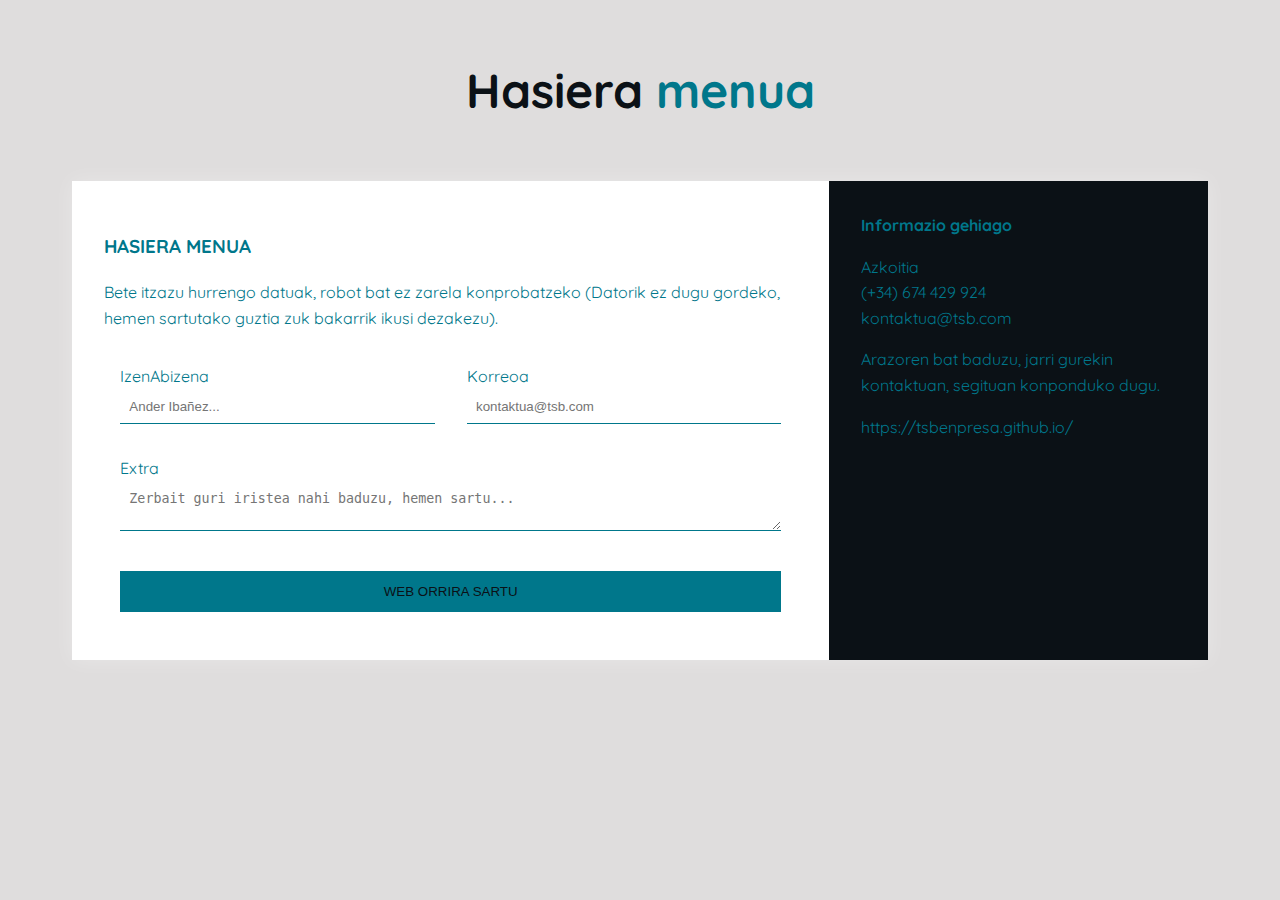
<file: Hasiera gordeta/index.html>
<!DOCTYPE html>
<head>
    <meta charset="UTF-8">
    <meta name="viewport" content="width=device-width, initial-scale=1.0">
    <meta http-equiv="X-UA-Compatible" content="ie=edge">

    <!-- Web Orriaren captcha -->
    <script src="https://js.hcaptcha.com/1/api.js" async defer></script>


    <!-- HASIERA TITULUA -->
    <title>TSB | Hasiera</title>

    <!-- LEHIOAREN IRUDIA -->
    <link rel="shortcut icon" href="irudiak/LOGO.png" />

    <!-- BOOTSTRAP Link -->
    <link href="https://cdn.jsdelivr.net/npm/bootstrap@5.3.0-alpha3/dist/css/bootstrap.min.css" rel="stylesheet" integrity="sha384-KK94CHFLLe+nY2dmCWGMq91rCGa5gtU4mk92HdvYe+M/SXH301p5ILy+dN9+nJOZ" crossorigin="anonymous">

    <!-- CSS dokumentua -->
    <link rel="stylesheet" href="Hasiera.css">

    <!-- GOOGLE FONTs -->
    <link href="https://fonts.googleapis.com/css?family=Quicksand" rel="stylesheet">
    <!-- FONT AWESOME -->
    <link rel="stylesheet" href="https://use.fontawesome.com/releases/v5.8.1/css/all.css" integrity="sha384-50oBUHEmvpQ+1lW4y57PTFmhCaXp0ML5d60M1M7uH2+nqUivzIebhndOJK28anvf" crossorigin="anonymous">
    <!-- ANIMATE CSS -->
    <link rel="stylesheet" href="https://cdnjs.cloudflare.com/ajax/libs/animate.css/3.7.0/animate.min.css">

</head>
<body>
    
    <div class="content">

        <h1 class="logo" style="color: #0b1116;">Hasiera <span>menua</span></h1>

        <div class="contact-wrapper animated bounceInUp">
            <div class="contact-form">
                
                <h3>HASIERA MENUA</h3>
                <p> 
                    Bete itzazu hurrengo datuak, robot bat ez zarela konprobatzeko
                    (Datorik ez dugu gordeko, hemen sartutako guztia zuk bakarrik ikusi dezakezu).
                </p>
                
                <form action="" onsubmit="return validarFormulario()">
                    <p>
                        <label>IzenAbizena</label>
                        <input class="required" type="text" name="fullname" id="inputIzena" placeholder="Ander Ibañez..." required>
                    </p>
                    <p>
                        <label>Korreoa</label>
                        <input type="email" name="email" id="inputEmail" placeholder="kontaktua@tsb.com" required>
                    </p>
                    <!--<p>
                        <label>Telefono Zenbakia</label>
                        <input type="tel" name="phone">
                    </p>
                    <p>
                        <label>Affair</label>
                        <input type="text" name="affair">
                    </p>-->
                    <p class="block">
                       <label>Extra</label> 
                        <textarea name="message" rows="2" placeholder="Zerbait guri iristea nahi baduzu, hemen sartu..."></textarea>
                    </p>

                    <!--<div class="h-captcha" data-sitekey="3582ba5b-c88d-4b67-a871-483b95e772cf"></div>-->

                    <p class="block">
                        <button type="submit">
                            WEB ORRIRA SARTU
                        </button>
                    </p>
                </form>
            </div>
            
            <div class="contact-info">
                <h4>Informazio gehiago</h4>
                <ul>
                    <li><i class="fas fa-map-marker-alt"></i> Azkoitia</li>
                    <li><i class="fas fa-phone"></i> (+34) 674 429 924</li>
                    <li><i class="fas fa-envelope-open-text"></i> kontaktua@tsb.com</li>
                </ul>
                <p>Arazoren bat baduzu, jarri gurekin kontaktuan, segituan konponduko dugu.</p>
                <p>https://tsbenpresa.github.io/</p>
            </div>
        </div>

    </div>

    <!--Kontaktuaren Script-a-->
    <script src="Hasiera.js"></script>

    <!-- BOOTSTRAP Script -->
    <script src="https://cdn.jsdelivr.net/npm/bootstrap@5.3.0-alpha3/dist/js/bootstrap.bundle.min.js" integrity="sha384-ENjdO4Dr2bkBIFxQpeoTz1HIcje39Wm4jDKdf19U8gI4ddQ3GYNS7NTKfAdVQSZe" crossorigin="anonymous"></script>

</body>
</html>
</file>
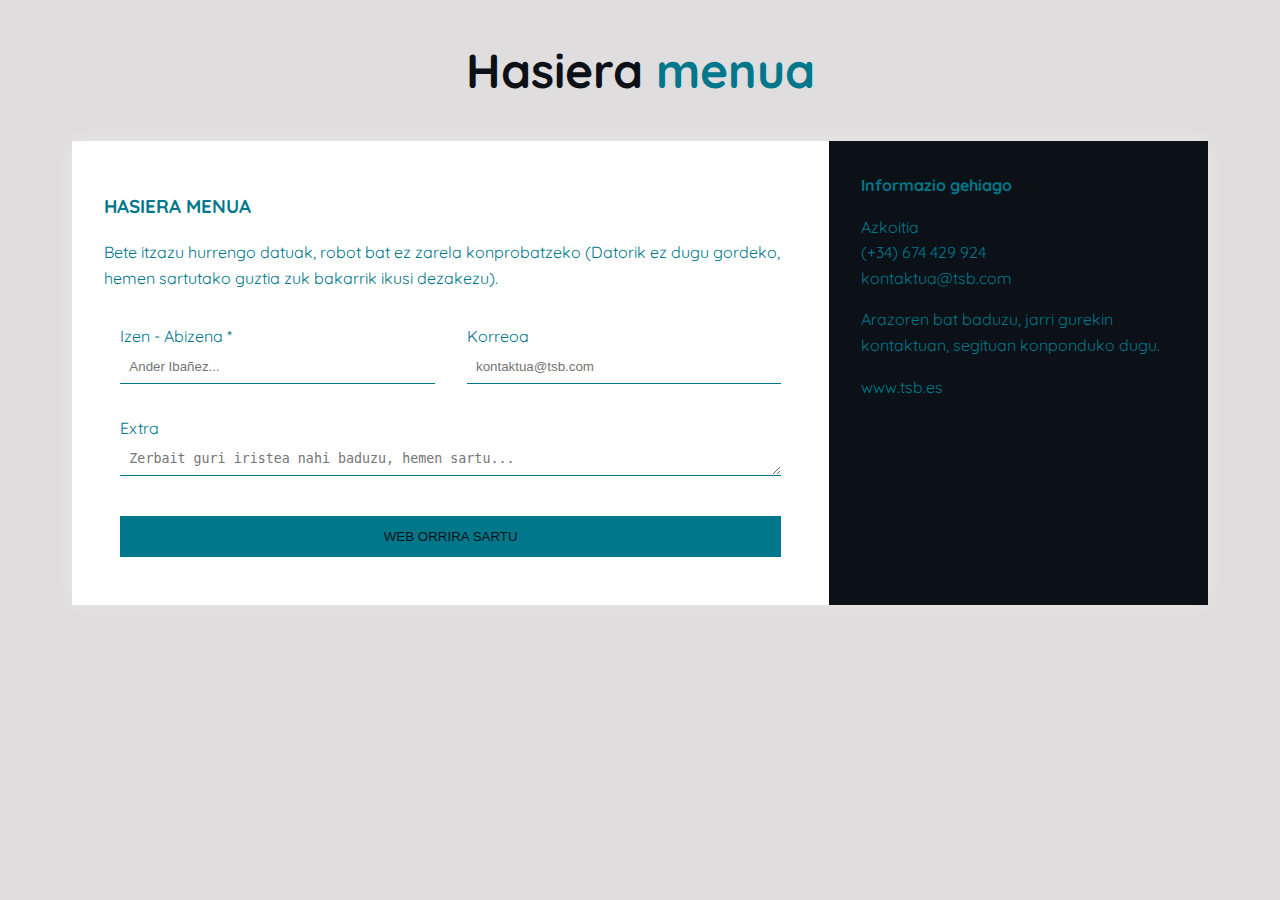
<file: Hasiera.html>
<!DOCTYPE html>
<head>
    <meta charset="UTF-8">
    <meta name="viewport" content="width=device-width, initial-scale=1.0">
    <meta http-equiv="X-UA-Compatible" content="ie=edge">

    <!-- HASIERA TITULUA -->
    <title>TSB | Hasiera</title>

    <!-- LEHIOAREN IRUDIA -->
    <link rel="shortcut icon" href="irudiak/LOGO.png" />


    <!-- CSS dokumentua -->
    <link rel="stylesheet" href="HASIERA/Hasiera.css">

    <!-- GOOGLE FONTs -->
    <link href="https://fonts.googleapis.com/css?family=Quicksand" rel="stylesheet">
    <!-- FONT AWESOME -->
    <link rel="stylesheet" href="https://use.fontawesome.com/releases/v5.8.1/css/all.css" integrity="sha384-50oBUHEmvpQ+1lW4y57PTFmhCaXp0ML5d60M1M7uH2+nqUivzIebhndOJK28anvf" crossorigin="anonymous">
    <!-- ANIMATE CSS -->
    <link rel="stylesheet" href="https://cdnjs.cloudflare.com/ajax/libs/animate.css/3.7.0/animate.min.css">

</head>
<body>
    
    <div class="content">

        <h1 class="logo" style="color: #0b1116;">Hasiera <span>menua</span></h1>

        <div class="contact-wrapper animated bounceInUp">
            <div class="contact-form">
                
                <h3>HASIERA MENUA</h3>
                <p> 
                    Bete itzazu hurrengo datuak, robot bat ez zarela konprobatzeko
                    (Datorik ez dugu gordeko, hemen sartutako guztia zuk bakarrik ikusi dezakezu).
                </p>
                
                <form action="">
                    <p>
                        <label>Izen - Abizena *</label>
                        <input required type="text" name="fullname" id="inputIzena" placeholder="Ander Ibañez...">
                    </p>
                    <p>
                        <label>Korreoa</label>
                        <input required type="email" name="email" id="inputEmail" placeholder="kontaktua@tsb.com">
                    </p>
                    <!--<p>
                        <label>Telefono Zenbakia</label>
                        <input type="tel" name="phone">
                    </p>
                    <p>
                        <label>Affair</label>
                        <input type="text" name="affair">
                    </p>-->
                    <p class="block">
                       <label>Extra</label> 
                        <textarea name="message" rows="1" placeholder="Zerbait guri iristea nahi baduzu, hemen sartu..."></textarea>
                    </p>
                    <p class="block">
                        <button onclick="enviarDatos(event)">
                            WEB ORRIRA SARTU
                        </button>
                    </p>
                </form>
            </div>
            <div class="contact-info">
                <h4>Informazio gehiago</h4>
                <ul>
                    <li><i class="fas fa-map-marker-alt"></i> Azkoitia</li>
                    <li><i class="fas fa-phone"></i> (+34) 674 429 924</li>
                    <li><i class="fas fa-envelope-open-text"></i> kontaktua@tsb.com</li>
                </ul>
                <p>Arazoren bat baduzu, jarri gurekin kontaktuan, segituan konponduko dugu.</p>
                <p>www.tsb.es</p>
            </div>
        </div>

    </div>

    <!--Kontaktuaren Script-a-->
    <script src="HASIERA/Hasiera.js"></script>

</body>
</html>
</file>
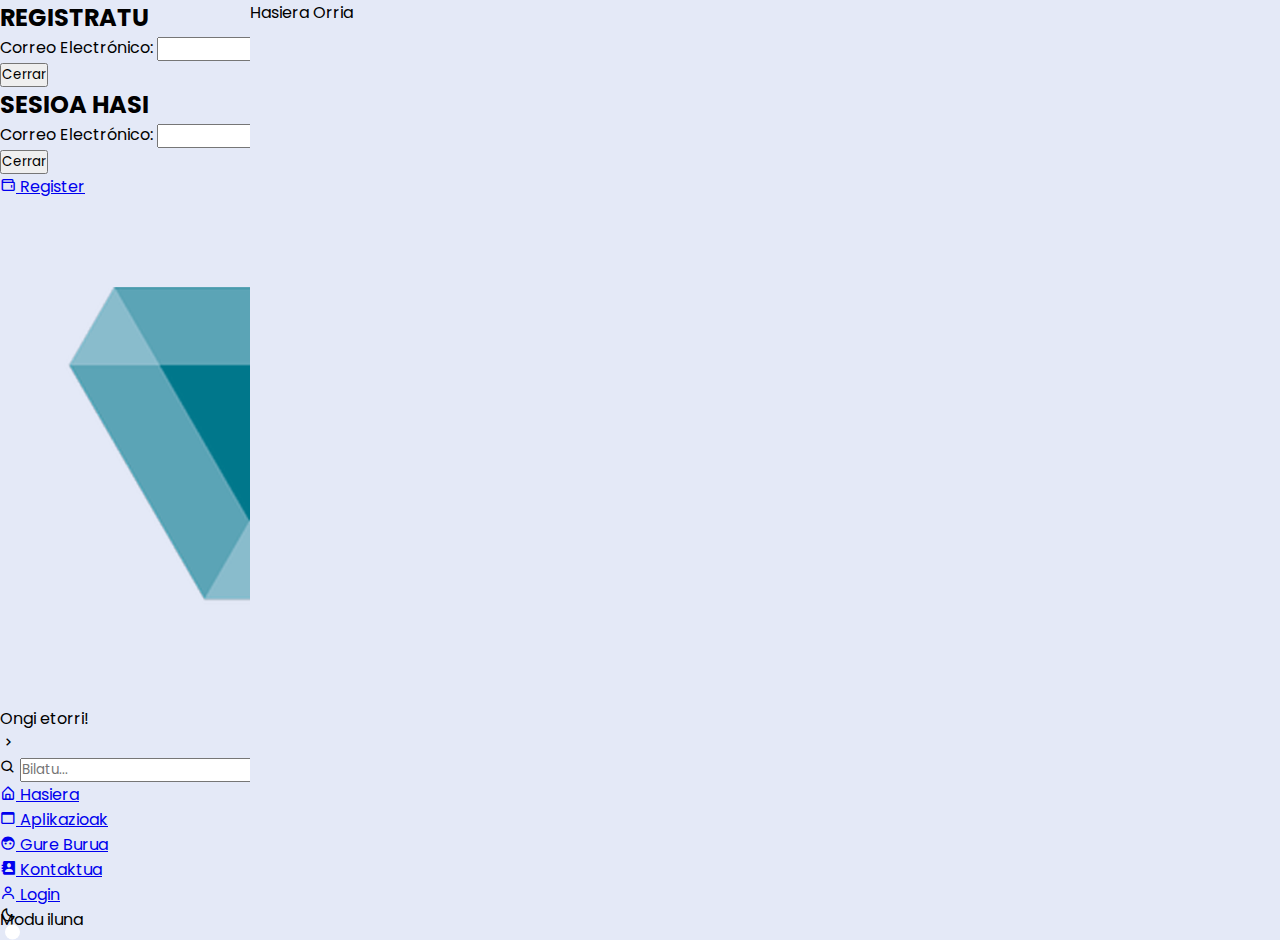
<file: PRINTZIPALA.html>
<!DOCTYPE html>
<html lang="en">
<head>
    <meta charset="UTF-8">
    <meta http-equiv="X-UA-Compatible" content="IE=edge">
    <meta name="viewport" content="width=device-width, initial-scale=1.0">

	<title>TSB | Hasiera</title>

    <!-- BOOTSTRAP Link -->
    <!--<link href="https://cdn.jsdelivr.net/npm/bootstrap@5.3.0-alpha3/dist/css/bootstrap.min.css" 
    rel="stylesheet" integrity="sha384-KK94CHFLLe+nY2dmCWGMq91rCGa5gtU4mk92HdvYe+M/SXH301p5ILy+dN9+nJOZ" crossorigin="anonymous">-->

    <!-- LEHIOAREN IRUDIA -->
    <link rel="shortcut icon" href="irudiak/LOGO.png" />
	
    <!-- CSS -->
    <link rel="stylesheet" href="PRINTZIPALA/PRINTZIPALA.css">
    
    <!----===== MENUAREN IKONOAK ===== -->
    <link href='https://unpkg.com/boxicons@2.1.1/css/boxicons.min.css' rel='stylesheet'>

    

</head>
<body onload="orriaKargatu()">

    <!-- Registro MODAL LEHIOA IREKITZEN -->
    <div class="modal-container register">
        <div class="modal">
            <h2 style="size: 100px;">REGISTRATU</h2>
            <form action="PRINTZIPALA/register.php" method="POST">
                <label for="email">Correo Electrónico:</label>
                <input type="email" id="email">
                <label for="password">Contraseña:</label>
                <input type="password" id="password">
                <button type="submit">Erregistratu</button>
            </form>
            <button class="close-btn" onclick="RegisterCloseModal()">Cerrar</button>
        </div>
    </div>

    <!-- login MODAL LEHIOA IREKITZEN -->
    <div class="modal-container login">
        <div class="modal">
            <h2>SESIOA HASI</h2>
            <form action="PRINTZIPALA/login.php" method="POST">
                <label for="email">Correo Electrónico:</label>
                <input type="email" id="email">
                <label for="password">Contraseña:</label>
                <input type="password" id="password">
                <button type="submit">Saioa hasi</button>
            </form>
            <button class="close-btn" onclick="LoginCloseModal()">Cerrar</button>
            <div>
                <ul>
                    <li class="bottom-content">
                        <a href="#" onclick="RegisterOpenModal()">
                            <i class='bx bx-wallet icon' ></i>
                            <span class="text nav-text">Register</span>
                        </a>
                    </li>
                </ul>
            </div>
            
        </div>
    </div>

    <!-- Agregar el botón para dispositivos móviles -->
    <button class="toggle-button" onclick="toggleMenu()">
        <i class="bx bx-menu"></i>
    </button>

<!-- Menuaren hasiera -->
    <nav class="sidebar close">
        <header>
            <div class="image-text">
                <span class="image">
                    <img src="irudiak/LOGO.png" alt="">
                </span>

                <div class="text logo-text">
                    <span class="name"><p id="nombrePersona"></p></span>
                    <span class="profession">Ongi etorri!</span>
                </div>
            </div>

            <i class='bx bx-chevron-right toggle'></i>
        </header>

        <div class="menu-bar">
            <div class="menu">

                <li class="search-box">
                    <i class='bx bx-search icon'></i>
                    <input type="text" placeholder="Bilatu...">
                </li>

                <ul class="menu-links">
                    <li class="nav-link">
                        <a href="#">
                            <i class='bx bx-home-alt icon' ></i>
                            <span class="text nav-text">Hasiera</span>
                        </a>
                    </li>

                    <li class="nav-link">
                        <a href="#">
                            <i class='bx bx-window icon' ></i>
                            <span class="text nav-text">Aplikazioak</span>
                        </a>
                    </li>

                    <li class="nav-link">
                        <a href="#">
							<i class='bx bxs-face icon'></i>
                            <span class="text nav-text">Gure Burua</span>
                        </a>
                    </li>

                    <li class="nav-link">
                        <a href="#">
                            <i class='bx bxs-contact icon' ></i>
                            <span class="text nav-text">Kontaktua</span>
                        </a>
                    </li>

                    <!--<li class="nav-link">
                        <a href="#">
                            <i class='bx bx-heart icon' ></i>
                            <span class="text nav-text">Likes</span>
                        </a>
                    </li>-->

                    </ul>
            </div>

            <div class="bottom-content">
                <li class="">
                    <a href="#" onclick="LoginOpenModal()">
                        <i class='bx bx-user icon' ></i>
                        <span class="text nav-text">Login</span>
                    </a>
                </li>

                <li class="mode">
                    <div class="sun-moon">
                        <i class='bx bx-moon icon moon'></i>
                        <i class='bx bx-sun icon sun'></i>
                    </div>
                    <span class="mode-text text">Modu iluna</span>

                    <div class="toggle-switch">
                        <span class="switch"></span>
                    </div>
                </li>
                
            </div>
        </div>

    </nav>
<!-- Menuaren bukaera -->

    <section class="home">
        <div class="text">Hasiera Orria</div>
    </section>

	<!-- Script-aren link-a -->
	<script src="PRINTZIPALA/PRINTZIPALA.js"></script>

    <!-- BOOTSTRAP Script -->
    <!--<script src="https://cdn.jsdelivr.net/npm/bootstrap@5.3.0-alpha3/dist/js/bootstrap.bundle.min.js" 
        integrity="sha384-ENjdO4Dr2bkBIFxQpeoTz1HIcje39Wm4jDKdf19U8gI4ddQ3GYNS7NTKfAdVQSZe" crossorigin="anonymous"></script>-->

</body>
</html>
</file>
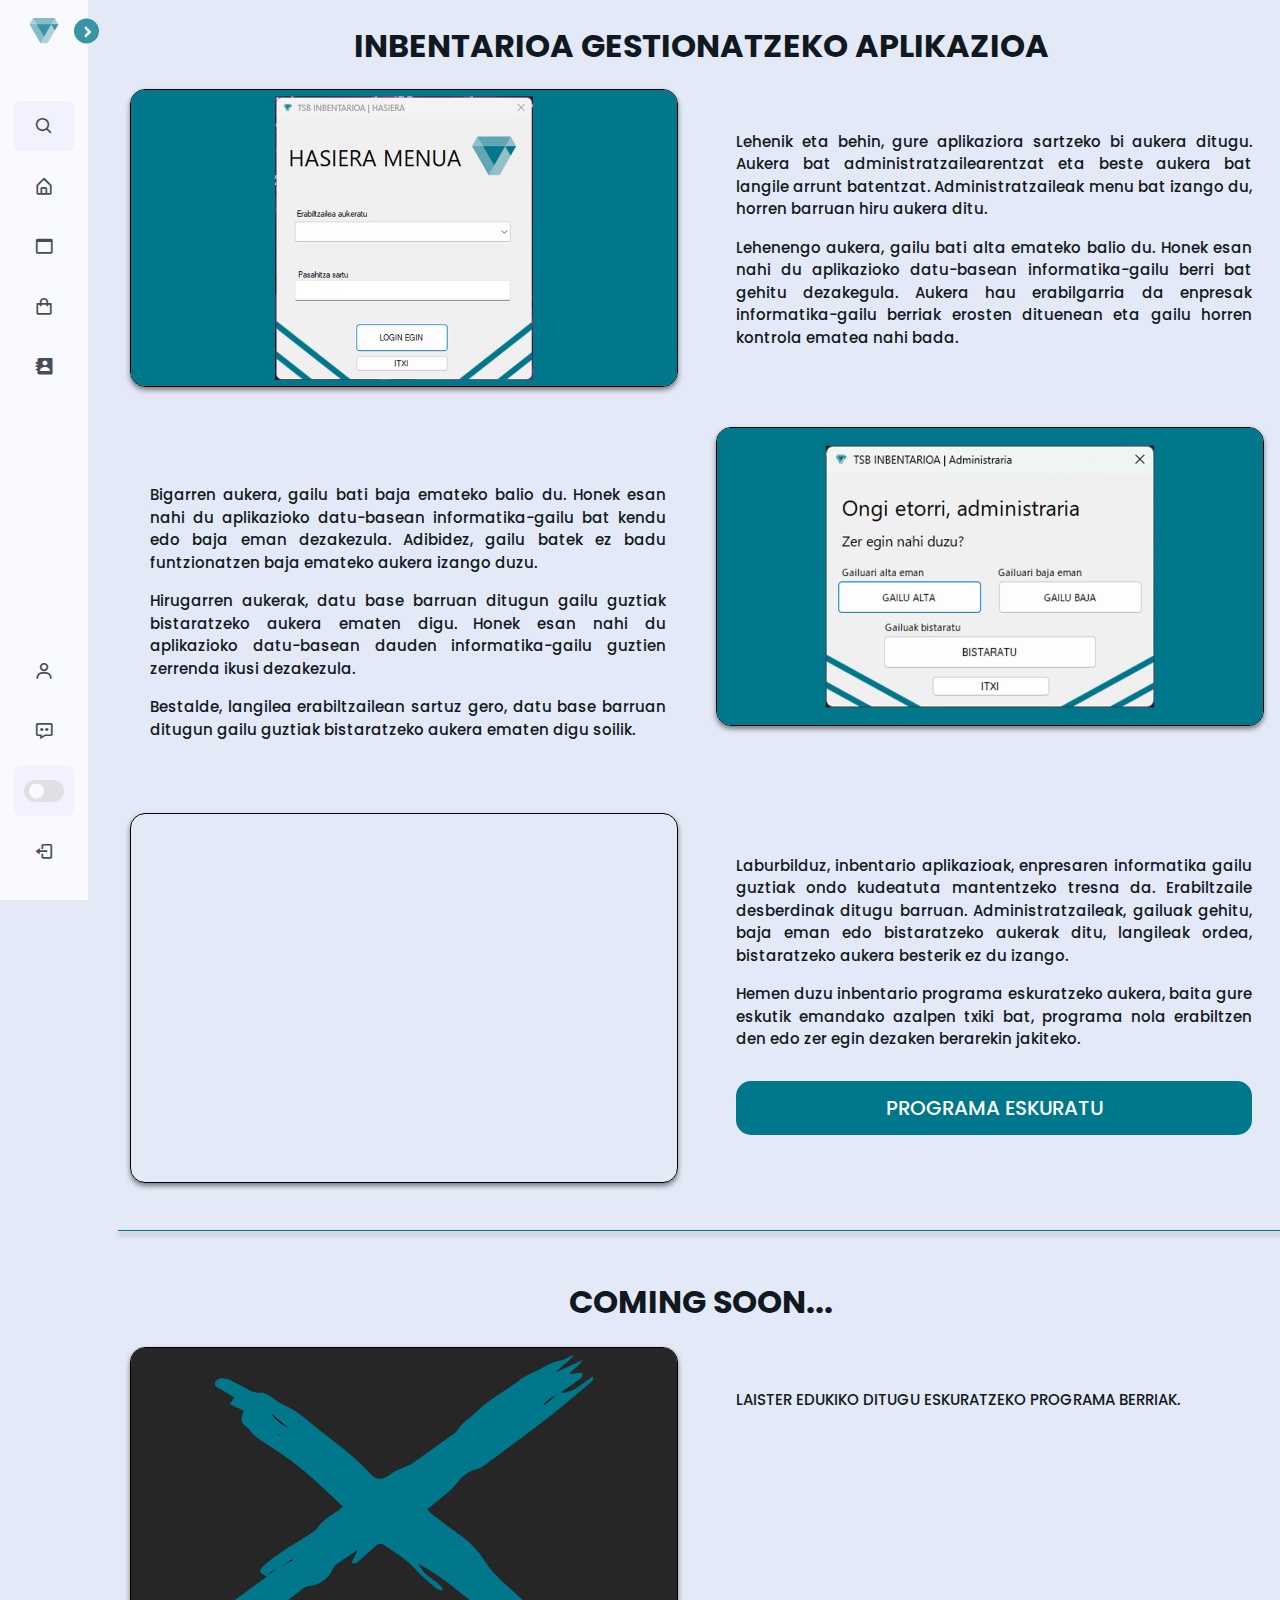
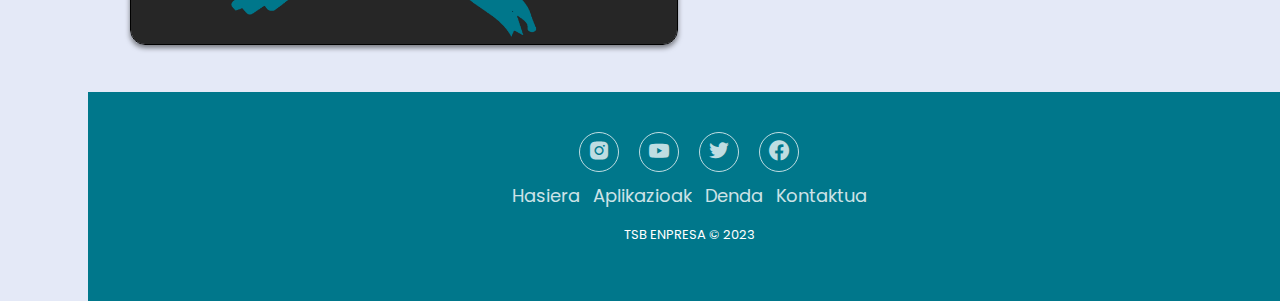
<file: APLIKAZIOA/aplikazioak.html>
<!DOCTYPE html>
<html lang="en">
<head>

    <meta charset="UTF-8">
    <meta http-equiv="X-UA-Compatible" content="IE=edge">
    <meta name="viewport" content="width=device-width, initial-scale=1.0">

	<title>TSB | Hasiera</title>

    <!-- BOOTSTRAP Link -->
    <link href="https://maxcdn.bootstrapcdn.com/bootstrap/4.5.2/css/bootstrap.min.css" rel="stylesheet">

    <!-- LEHIOAREN IRUDIA -->
    <link rel="shortcut icon" href="../irudiak/LOGO.png" />
	
    <!-- CSS -->
    <link rel="stylesheet" href="aplikazioak.css">
    
    <!-- MENUAREN IKONOAK -->
    <link href='https://unpkg.com/boxicons@2.1.1/css/boxicons.min.css' rel='stylesheet'>

</head>
<body onload="erabiltzaileaKargatu()">
    
    <!-- MENUAREN HASIERA, menu hau web orriaren menu printzipala da,
        azkenean beti eskura edukiko dugun menua da -->
        <nav class="tsb-sidebar close">
            <header>
                <div class="irudia-textua">
                    <span class="irudia">
                        <img src="../irudiak/LOGO.png" alt="">
                    </span>

                    <div class="textua logo-textua">
                        <span class="izena"><p id="izenaBistaratu"></p></span>
                        <span class="ongiEtorria">ONGI ETORRI!</span>
                    </div>
                </div>

                <i class='bx bx-chevron-right toggle'></i>
            </header>

            <div class="tsb-menu-bar">
                <div class="tsb-menu">

                    <li class="search-box">
                        <i class='bx bx-search icon'></i>
                        <input type="text" placeholder="Bilatu...">
                    </li>

                    <ul class="tsb-menu-links">
                        <li class="tsb-nav-link">
                            <a href="../index.html">
                                <i class='bx bx-home-alt icon' ></i>
                                <span class="textua nav-text">Hasiera</span>
                            </a>
                        </li>

                        <li class="tsb-nav-link">
                            <a href="aplikazioak.html">
                                <i class='bx bx-window icon' ></i>
                                <span class="textua nav-text">Aplikazioak</span>
                            </a>
                        </li>

                        <li class="tsb-nav-link">
                            <a href="../DENDA/Denda.html">
                                <i class='bx bx-shopping-bag icon'></i>
                                <span class="textua nav-text">Denda</span>
                            </a>
                        </li>

                        <li class="tsb-nav-link">
                            <a href="../KONTAKTUA/KONTAKTUA.html">
                                <i class='bx bxs-contact icon' ></i>
                                <span class="textua nav-text">Kontaktua</span>
                            </a>
                        </li>

                    </ul>
                </div>

                <div class="bottom-content">
                    <li class="">
                        <a href="../identifikatu/identifikatu.html" id="identifikatuBtn">
                            <i class='bx bx-user icon'></i>
                            <span class="textua nav-text">Identifikatu</span>
                        </a>
                    </li>

                <div class="bottom-content">
                    <li class="">
                        <a href="../ENG WEB PAGE/APLIKAZIOA/aplikazioak.html">
                            <i class='bx bx-message-dots icon'></i>
                            <span class="textua nav-text">EUS | ENG</span>
                        </a>
                    </li>

                    <li class="mode">
                        <div class="sun-moon">
                            <i class='bx bx-moon icon moon'></i>
                            <i class='bx bx-sun icon sun'></i>
                        </div>
                        <span class="mode-text textua">Modu iluna</span>

                        <div class="toggle-switch">
                            <span class="switch"></span>
                        </div>
                    </li>

                    <center>
                    <div class="bottom-content" style="width: 62px;">
                        <li class="">
                            <a href="#" id="IrteeraBTN" onclick="erabiltzaileIrten()">
                                <i class='bx bx-log-out icon'></i>
                                <span class="textua nav-text"></span>
                            </a>
                        </li>
                    </center>
                    
                </div>
            </div>

        </nav>
    <!-- Menuaren bukaera -->

    <!-- WEB ORRIAREN HASIERA | BEGINNING WEB PAGE -->
        <section class="home home_movil">

        <!-- INBENTARIOAREN APLIKAZIOAREN PARTEA | PART OF THE INVENTORY APP -->

            <!-- LEHENENGO FILA | FIRST ROW -->
            <div class="col-12 fleft">
                <div class="textua tx_movil">

                    <!-- WEB ORRIAREN LEHENENGO APP | SECOND APP FOR THE WEB PAGE -->
                    <h2 style="margin-top: 15px; font-weight: bold; display: flex; justify-content: center;">
                        INBENTARIOA GESTIONATZEKO APLIKAZIOA
                    </h2>

                </div>
            </div>
            
            <!-- BIGARREN FILA | SECOND ROW -->
            <div class="col-12 fleft" style="margin-top: 10px;">

                <!-- COLUMNA BAT | ONE COLUMN -->
                <div class="col-12 col-xl-6 fleft mt-0">
                    
                    <img class="irudiak goikoa" src="../irudiak/app11.jpg" alt="">

                </div>
        
                <!-- COLUMNA BI | SECOND COLUMN -->
                <div class="col-12 col-xl-6 fleft mt-1">
                    <div class="textua tx_movil">
                        
                        <p class="barrukoText">
                            
                            Lehenik eta behin, gure aplikaziora sartzeko bi aukera ditugu. 
                            Aukera bat administratzailearentzat eta beste aukera bat langile arrunt 
                            batentzat. Administratzaileak menu bat izango du, horren barruan hiru aukera ditu.

                        </p>
                        <p class="barrukoText">

                            Lehenengo aukera, gailu bati alta emateko balio du. Honek esan nahi du aplikazioko
                            datu-basean informatika-gailu berri bat gehitu dezakegula. Aukera hau erabilgarria
                            da enpresak informatika-gailu berriak erosten dituenean eta gailu horren kontrola 
                            ematea nahi bada.

                        </p>

                    </div>
                </div>
            </div>
        
            <!-- HIRUGARREN FILA | THIRD ROW -->
            <div class="col-12 fleft">
                
                <!-- COLUMNA BAT | ONE COLUMN -->
                <div class="col-12 col-xl-6 fleft mt-01">
                    
                    <div class="textua tx_movil tart">
        
                        <p style="margin-top: 15px;" class="barrukoText">

                            Bigarren aukera, gailu bati baja emateko balio du.
                            Honek esan nahi du aplikazioko datu-basean informatika-gailu bat kendu edo baja eman
                            dezakezula. Adibidez, gailu batek ez badu funtzionatzen baja emateko aukera izango duzu.

                        </p>

                        <p style="margin-top: 15px;" class="barrukoText">

                            Hirugarren aukerak, datu base barruan ditugun gailu guztiak bistaratzeko 
                            aukera ematen digu. Honek esan nahi du aplikazioko datu-basean dauden 
                            informatika-gailu guztien zerrenda ikusi dezakezula.


                        </p>

                        <p style="margin-top: 15px;" class="barrukoText">

                            Bestalde, langilea erabiltzailean sartuz gero, datu base barruan
                            ditugun gailu guztiak bistaratzeko aukera ematen digu soilik.

                        </p>
        
                    </div>

                </div>
        
                <!-- COLUMNA BI | SECOND COLUMN -->
                <div class="col-12 col-xl-6 fleft mt-1">
                    
                    <div>

                        <img class="irudiak erdikoa" src="../irudiak/app22.jpg">

                    </div>

                </div>
            </div>

            <!-- LAUGARREN FILA | QUARTER ROW -->
            <div class="col-12 fleft" style="padding-top: 50px;">

                <!-- COLUMNA BAT | ONE COLUMN -->
                <div class="col-12 col-xl-6 fleft mt-0">
                    
                    <iframe class="irudiak ytBideoa" width="100%" height="370" src="https://www.youtube.com/embed/X3r3S4iSCTM" allowfullscreen></iframe>

                </div>
                    
                <!-- COLUMNA BI | SECOND COLUMN -->
                <div class="col-12 col-xl-6 fleft mt-1">
                    <div class="textua tx_movil">
                        
                        <p class="barrukoText">

                            Laburbilduz, inbentario aplikazioak, enpresaren informatika gailu guztiak
                            ondo kudeatuta mantentzeko tresna da. Erabiltzaile desberdinak ditugu barruan.
                            Administratzaileak, gailuak gehitu, baja eman edo bistaratzeko aukerak ditu,
                            langileak ordea, bistaratzeko aukera besterik ez du izango.

                        </p>

                        <p class="barrukoText">

                            Hemen duzu inbentario programa eskuratzeko aukera, baita gure eskutik
                            emandako azalpen txiki bat, programa nola erabiltzen den edo zer egin
                            dezaken berarekin jakiteko.

                        </p>

                        <div style="background-color: #00778b;  border-radius: 15px;">
                            <a href="https://mega.nz/file/ZHkQmLLR#zMYUk6ZW0bQCgKRDEDmKLsFXAR-rrNPsX1faXvs_omE" style="text-decoration: none;">
                                <span class="textua nav-text" style="margin-bottom: 10px; margin-top: 30px; font-size: 20px; justify-content: center; display: flex; color: white;">
                                    PROGRAMA ESKURATU
                                </span>
                            </a>
                        </div>

                    </div>
                </div>
            </div>


            <!-- TARTEA EMATEKO | SPACE BETWEEN ROWS -->
            <nav class="barra">
            </nav>


        <!-- SORTUKO DUGUN HURRENGO APP-aren PARTEA -->

            <!-- COMING SOON TITLE -->
            <div class="col-12 fleft">
                <div class="textua tx_movil">

                    <h2 style="margin-bottom: 20px; font-weight: bold; display: flex; justify-content: center;">
                        COMING SOON...
                    </h2>

                </div>
            </div>

            <!-- COMING SOON -->
            <div class="col-12 fleft">
                <div class="col-12 col-xl-6 fleft mt-0">
                    
                    <img class="irudiak" src="../irudiak/COMING.jpg" alt="">

                </div>
        
                <div class="col-12 col-xl-6 fleft mt-1">
                    <div class="textua tx_movil">
                        
                        <p class="barrukoText">
                            
                            LAISTER EDUKIKO DITUGU ESKURATZEKO PROGRAMA BERRIAK.

                        </p>

                    </div>
                </div>
            </div>

            <!-- FOOTER | AZPIKO MENUA -->
            <div class="footer-basic">
                <footer>
                    <div class="social">
                        <a href="https://www.instagram.com/tsb/"><i class='bx bxl-instagram-alt' ></i></a>
                        <a href="https://www.youtube.com/@tsb"><i class='bx bxl-youtube'></i></a>
                        <a href="https://twitter.com/TSB"><i class='bx bxl-twitter' ></i></a>
                        <a href="https://www.facebook.com/TSBbankUK"><i class='bx bxl-facebook-circle' ></i></a>
                    </div>
                    <ul class="list-inline">
                        
                        <li class="list-inline-item"><a href="../index.html">Hasiera</a></li>
                        <li class="list-inline-item"><a href="aplikazioak.html">Aplikazioak</a></li>
                        <li class="list-inline-item"><a href="../DENDA/Denda.html">Denda</a></li>
                        <li class="list-inline-item"><a href="../KONTAKTUA/KONTAKTUA.html">Kontaktua</a></li>
                    </ul>
                    <p class="copyright">TSB ENPRESA © 2023</p>
                </footer>
            </div>


        </section>
    <!-- WEB ORRIAREN BUKAERA | WEB PAGE, FINISH -->

	<!-- JavaScript dokumentuaren link-a -->
	<script src="aplikazioak.js"></script>

    <!-- BOOTSTRAP eta behar ditudan Script-ak -->
    <script src="https://code.jquery.com/jquery-3.5.1.slim.min.js"></script>
    <script src="https://cdn.jsdelivr.net/npm/@popperjs/core@2.9.3/dist/umd/popper.min.js"></script>
    <script src="https://maxcdn.bootstrapcdn.com/bootstrap/4.5.2/js/bootstrap.min.js"></script>

</body>
</html>
</file>
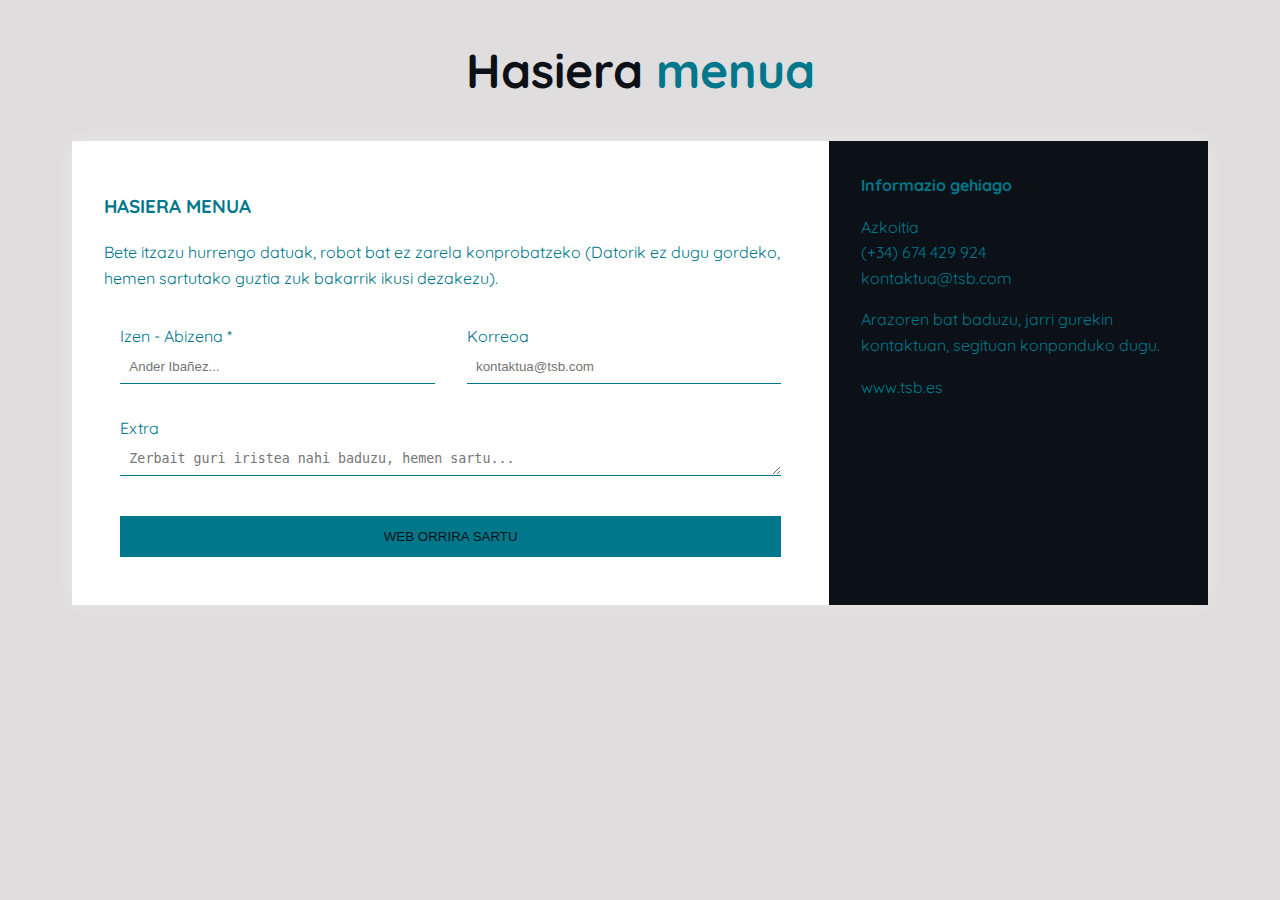
<file: HASIERA/Hasiera.html>
<!DOCTYPE html>
<head>
    <meta charset="UTF-8">
    <meta name="viewport" content="width=device-width, initial-scale=1.0">
    <meta http-equiv="X-UA-Compatible" content="ie=edge">

    <!-- HASIERA TITULUA -->
    <title>TSB | Hasiera</title>

    <!-- LEHIOAREN IRUDIA -->
    <link rel="shortcut icon" href="../irudiak/LOGO.png" />


    <!-- CSS dokumentua -->
    <link rel="stylesheet" href="Hasiera.css">

    <!-- GOOGLE FONTs -->
    <link href="https://fonts.googleapis.com/css?family=Quicksand" rel="stylesheet">
    <!-- FONT AWESOME -->
    <link rel="stylesheet" href="https://use.fontawesome.com/releases/v5.8.1/css/all.css" integrity="sha384-50oBUHEmvpQ+1lW4y57PTFmhCaXp0ML5d60M1M7uH2+nqUivzIebhndOJK28anvf" crossorigin="anonymous">
    <!-- ANIMATE CSS -->
    <link rel="stylesheet" href="https://cdnjs.cloudflare.com/ajax/libs/animate.css/3.7.0/animate.min.css">

</head>
<body>
    
    <div class="content">

        <h1 class="logo" style="color: #0b1116;">Hasiera <span>menua</span></h1>

        <div class="contact-wrapper animated bounceInUp">
            <div class="contact-form">
                
                <h3>HASIERA MENUA</h3>
                <p> 
                    Bete itzazu hurrengo datuak, robot bat ez zarela konprobatzeko
                    (Datorik ez dugu gordeko, hemen sartutako guztia zuk bakarrik ikusi dezakezu).
                </p>
                
                <form action="">
                    <p>
                        <label>Izen - Abizena *</label>
                        <input required type="text" name="fullname" id="inputIzena" placeholder="Ander Ibañez...">
                    </p>
                    <p>
                        <label>Korreoa</label>
                        <input required type="email" name="email" id="inputEmail" placeholder="kontaktua@tsb.com">
                    </p>
                    <!--<p>
                        <label>Telefono Zenbakia</label>
                        <input type="tel" name="phone">
                    </p>
                    <p>
                        <label>Affair</label>
                        <input type="text" name="affair">
                    </p>-->
                    <p class="block">
                       <label>Extra</label> 
                        <textarea name="message" rows="1" placeholder="Zerbait guri iristea nahi baduzu, hemen sartu..."></textarea>
                    </p>
                    <p class="block">
                        <button onclick="enviarDatos(event)">
                            WEB ORRIRA SARTU
                        </button>
                    </p>
                </form>
            </div>
            <div class="contact-info">
                <h4>Informazio gehiago</h4>
                <ul>
                    <li><i class="fas fa-map-marker-alt"></i> Azkoitia</li>
                    <li><i class="fas fa-phone"></i> (+34) 674 429 924</li>
                    <li><i class="fas fa-envelope-open-text"></i> kontaktua@tsb.com</li>
                </ul>
                <p>Arazoren bat baduzu, jarri gurekin kontaktuan, segituan konponduko dugu.</p>
                <p>www.tsb.es</p>
            </div>
        </div>

    </div>

    <!--Kontaktuaren Script-a-->
    <script src="Hasiera.js"></script>

</body>
</html>
</file>
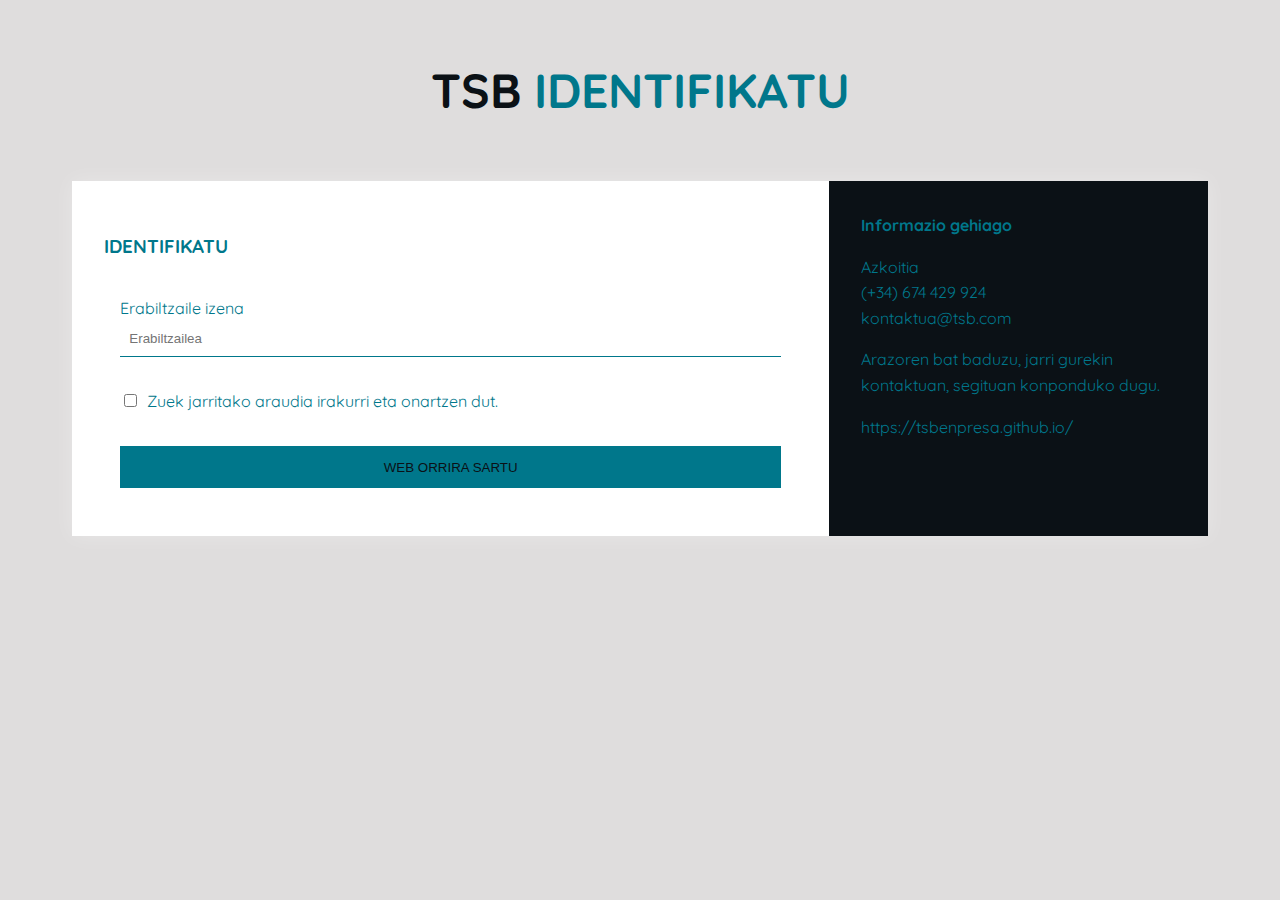
<file: identifikatu/identifikatu.html>
<!DOCTYPE html>

<head>
    <meta charset="UTF-8">
    <meta name="viewport" content="width=device-width, initial-scale=1.0">
    <meta http-equiv="X-UA-Compatible" content="ie=edge">

    <!-- Web Orriaren captcha -->
    <script src="https://js.hcaptcha.com/1/api.js" async defer></script>


    <!-- HASIERA TITULUA -->
    <title>TSB | Hasiera</title>

    <!-- LEHIOAREN IRUDIA -->
    <link rel="shortcut icon" href="irudiak/LOGO.png" />

    <!-- BOOTSTRAP Link -->
    <link href="https://cdn.jsdelivr.net/npm/bootstrap@5.3.0-alpha3/dist/css/bootstrap.min.css" rel="stylesheet" integrity="sha384-KK94CHFLLe+nY2dmCWGMq91rCGa5gtU4mk92HdvYe+M/SXH301p5ILy+dN9+nJOZ" crossorigin="anonymous">

    <!-- CSS dokumentua -->
    <link rel="stylesheet" href="identifikatu.css">

    <!-- GOOGLE FONTs -->
    <link href="https://fonts.googleapis.com/css?family=Quicksand" rel="stylesheet">
    <!-- FONT AWESOME -->
    <link rel="stylesheet" href="https://use.fontawesome.com/releases/v5.8.1/css/all.css" integrity="sha384-50oBUHEmvpQ+1lW4y57PTFmhCaXp0ML5d60M1M7uH2+nqUivzIebhndOJK28anvf" crossorigin="anonymous">
    <!-- ANIMATE CSS -->
    <link rel="stylesheet" href="https://cdnjs.cloudflare.com/ajax/libs/animate.css/3.7.0/animate.min.css">

</head>

<body>

    <div class="content">

        <!-- Web Orriaren titulua | title of website -->
        <h1 class="logo" style="color: #0b1116;">TSB <span>IDENTIFIKATU</span></h1>

        <div class="contact-wrapper animated bounceInUp">
            <div class="contact-form">

                <!-- Titulua | Title -->
                <h3>IDENTIFIKATU</h3>

                <!-- Formularioa | Form -->
                <form action="" onsubmit="return validarFormulario()">

                    <!-- Erabiltzailearen izena jasotzen duen input-a | Input that collects the username data -->
                    <p class="block">
                        <label>Erabiltzaile izena</label>
                        <input class="required" type="text" name="fullname" id="inputIzena" placeholder="Erabiltzailea" required>
                    </p>

                    <!-- Gure irakurri duela baiezteko | To confirm that you have read our rules -->
                    <p class="block"><input style="width: 2%; margin-right: 10px;" type="checkbox" required>Zuek jarritako araudia irakurri eta onartzen dut.</p>

                    <div class="block">

                    </div>

                    <!-- Web Orrira sartzeko botoia | Button to access the website -->
                    <p class="block">
                        <button type="submit" id="webOrriraSartuBtn">
                            WEB ORRIRA SARTU
                        </button>
                    </p>
                </form>
            </div>

            <!-- Empresa eta kontaktureko informazioa | contact and company information -->
            <div class="contact-info">
                <h4>Informazio gehiago</h4>
                <ul>
                    <li><i class="fas fa-map-marker-alt"></i> Azkoitia</li>
                    <li><i class="fas fa-phone"></i> (+34) 674 429 924</li>
                    <li><i class="fas fa-envelope-open-text"></i> kontaktua@tsb.com</li>
                </ul>
                <p>Arazoren bat baduzu, jarri gurekin kontaktuan, segituan konponduko dugu.</p>
                <p>https://tsbenpresa.github.io/</p>
            </div>
        </div>

    </div>

    <!--Kontaktuaren Script-a-->
    <script src="identifikatu.js"></script>

    <!-- BOOTSTRAP Script -->
    <script src="https://cdn.jsdelivr.net/npm/bootstrap@5.3.0-alpha3/dist/js/bootstrap.bundle.min.js" integrity="sha384-ENjdO4Dr2bkBIFxQpeoTz1HIcje39Wm4jDKdf19U8gI4ddQ3GYNS7NTKfAdVQSZe" crossorigin="anonymous"></script>

</body>

</html>
</file>
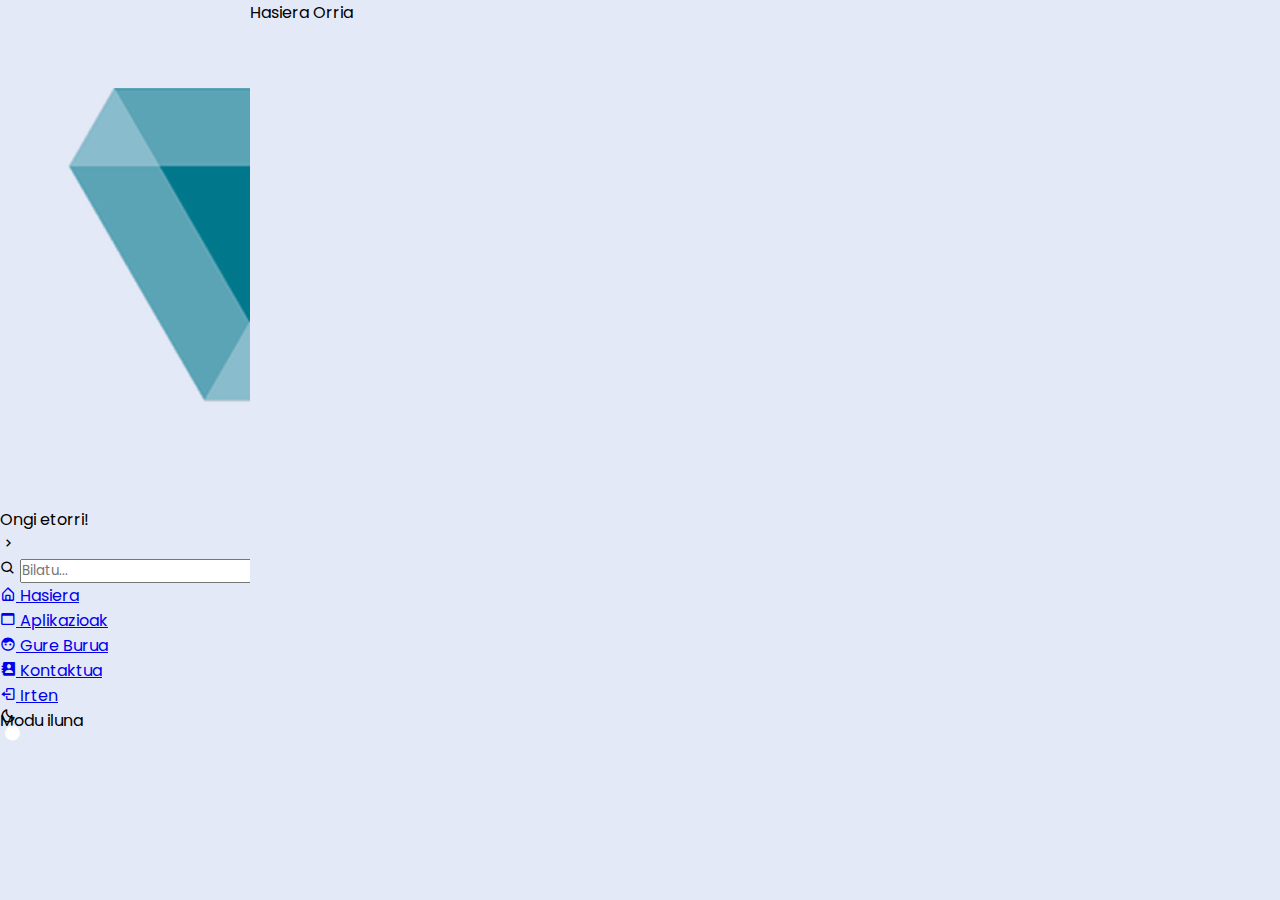
<file: PRINTZIPALA/PRINTZIPALA.html>
<!DOCTYPE html>
<html lang="en">
<head>
    <meta charset="UTF-8">
    <meta http-equiv="X-UA-Compatible" content="IE=edge">
    <meta name="viewport" content="width=device-width, initial-scale=1.0">

	<title>TSB | Printzipala</title>

    <!-- LEHIOAREN IRUDIA -->
    <link rel="shortcut icon" href="../irudiak/LOGO.png" />
	
    <!-- CSS -->
    <link rel="stylesheet" href="PRINTZIPALA.css">
    
    <!----===== MENUAREN IKONOAK ===== -->
    <link href='https://unpkg.com/boxicons@2.1.1/css/boxicons.min.css' rel='stylesheet'>

</head>
<body onload="RecibirDatos()"> 

<!-- Menuaren hasiera -->
    <nav class="sidebar close">
        <header>
            <div class="image-text">
                <span class="image">
                    <img src="../irudiak/LOGO.png" alt="">
                </span>

                <div class="text logo-text">
                    <span class="name"><p id="nombrePersona"></p></span>
                    <span class="profession">Ongi etorri!</span>
                </div>
            </div>

            <i class='bx bx-chevron-right toggle'></i>
        </header>

        <div class="menu-bar">
            <div class="menu">

                <li class="search-box">
                    <i class='bx bx-search icon'></i>
                    <input type="text" placeholder="Bilatu...">
                </li>

                <ul class="menu-links">
                    <li class="nav-link">
                        <a href="#">
                            <i class='bx bx-home-alt icon' ></i>
                            <span class="text nav-text">Hasiera</span>
                        </a>
                    </li>

                    <li class="nav-link">
                        <a href="#">
                            <i class='bx bx-window icon' ></i>
                            <span class="text nav-text">Aplikazioak</span>
                        </a>
                    </li>

                    <li class="nav-link">
                        <a href="#">
							<i class='bx bxs-face icon'></i>
                            <span class="text nav-text">Gure Burua</span>
                        </a>
                    </li>

                    <li class="nav-link">
                        <a href="#">
                            <i class='bx bxs-contact icon' ></i>
                            <span class="text nav-text">Kontaktua</span>
                        </a>
                    </li>

                    <!--<li class="nav-link">
                        <a href="#">
                            <i class='bx bx-heart icon' ></i>
                            <span class="text nav-text">Likes</span>
                        </a>
                    </li>

                    <li class="nav-link">
                        <a href="#">
                            <i class='bx bx-wallet icon' ></i>
                            <span class="text nav-text">Wallets</span>
                        </a>
                    </li>-->

                </ul>
            </div>

            <div class="bottom-content">
                <li class="">
                    <a href="https://google.es/">
                        <i class='bx bx-log-out icon' ></i>
                        <span class="text nav-text">Irten</span>
                    </a>
                </li>

                <li class="mode">
                    <div class="sun-moon">
                        <i class='bx bx-moon icon moon'></i>
                        <i class='bx bx-sun icon sun'></i>
                    </div>
                    <span class="mode-text text">Modu iluna</span>

                    <div class="toggle-switch">
                        <span class="switch"></span>
                    </div>
                </li>
                
            </div>
        </div>

    </nav>
<!-- Menuaren bukaera -->

    <section class="home">
        <div class="text">Hasiera Orria</div>
    </section>

	<!-- Script-aren link-a -->
	<script src="PRINTZIPALA.js"></script>

</body>
</html>
</file>
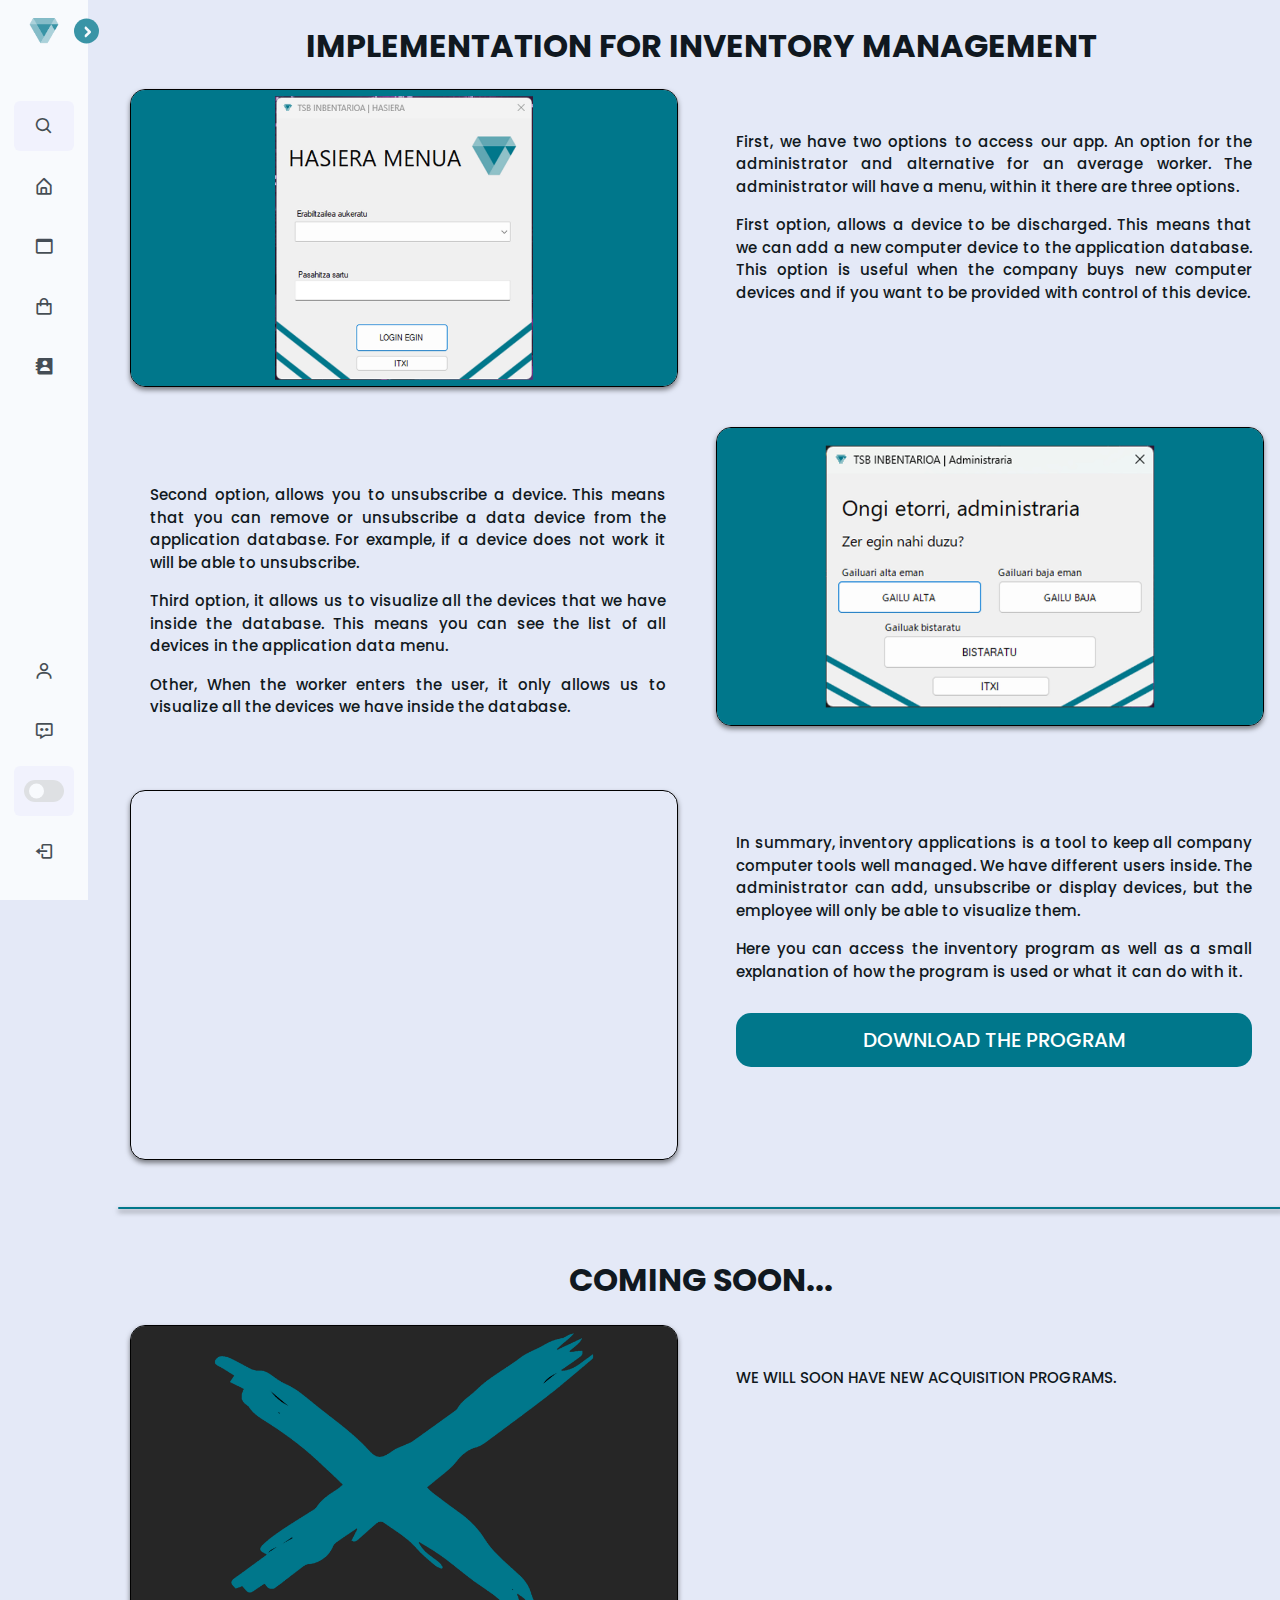
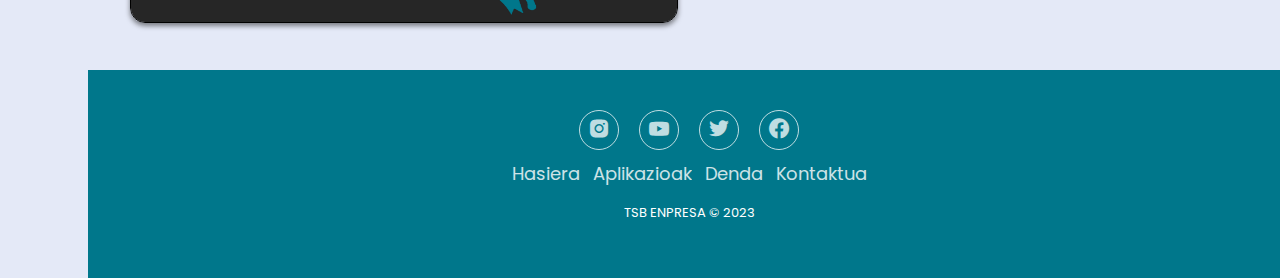
<file: ENG WEB PAGE/APLIKAZIOA/aplikazioak.html>
<!DOCTYPE html>
<html lang="en">
<head>

    <meta charset="UTF-8">
    <meta http-equiv="X-UA-Compatible" content="IE=edge">
    <meta name="viewport" content="width=device-width, initial-scale=1.0">

	<title>TSB | Home</title>

    <!-- BOOTSTRAP Link -->
    <link href="https://maxcdn.bootstrapcdn.com/bootstrap/4.5.2/css/bootstrap.min.css" rel="stylesheet">

    <!-- LEHIOAREN IRUDIA -->
    <link rel="shortcut icon" href="../../irudiak/LOGO.png" />
	
    <!-- CSS -->
    <link rel="stylesheet" href="aplikazioak.css">
    
    <!-- MENUAREN IKONOAK -->
    <link href='https://unpkg.com/boxicons@2.1.1/css/boxicons.min.css' rel='stylesheet'>

</head>
<body onload="erabiltzaileaKargatu()">
    
    <!-- MENUAREN HASIERA, menu hau web orriaren menu printzipala da,
        azkenean beti eskura edukiko dugun menua da -->
        <nav class="tsb-sidebar close">
            <header>
                <div class="irudia-textua">
                    <span class="irudia">
                        <img src="../../irudiak/LOGO.png" alt="">
                    </span>

                    <div class="textua logo-textua">
                        <span class="izena"><p id="izenaBistaratu"></p></span>
                        <span class="ongiEtorria">WELCOME!</span>
                    </div>
                </div>

                <i class='bx bx-chevron-right toggle'></i>
            </header>

            <div class="tsb-menu-bar">
                <div class="tsb-menu">

                    <li class="search-box">
                        <i class='bx bx-search icon'></i>
                        <input type="text" placeholder="Search...">
                    </li>

                    <ul class="tsb-menu-links">
                        <li class="tsb-nav-link">
                            <a href="../PRINTZIPALA/printzipala.html">
                                <i class='bx bx-home-alt icon' ></i>
                                <span class="textua nav-text">Home</span>
                            </a>
                        </li>

                        <li class="tsb-nav-link">
                            <a href="aplikazioak.html">
                                <i class='bx bx-window icon' ></i>
                                <span class="textua nav-text">Aplications</span>
                            </a>
                        </li>

                        <li class="tsb-nav-link">
                            <a href="../DENDA/Denda.html">
                                <i class='bx bx-shopping-bag icon'></i>
                                <span class="textua nav-text">Shop</span>
                            </a>
                        </li>

                        <li class="tsb-nav-link">
                            <a href="../KONTAKTUA/KONTAKTUA.html">
                                <i class='bx bxs-contact icon' ></i>
                                <span class="textua nav-text">Contact</span>
                            </a>
                        </li>

                    </ul>
                </div>

                <div class="bottom-content">
                    <li class="">
                        <a href="../identifikatu/identifikatu.html" id="identifikatuBtn">
                            <i class='bx bx-user icon'></i>
                            <span class="textua nav-text">Identify</span>
                        </a>
                    </li>

                <div class="bottom-content">
                    <li class="">
                        <a href="../../APLIKAZIOA/aplikazioak.html">
                            <i class='bx bx-message-dots icon'></i>
                            <span class="textua nav-text">EUS | ENG</span>
                        </a>
                    </li>

                    <li class="mode">
                        <div class="sun-moon">
                            <i class='bx bx-moon icon moon'></i>
                            <i class='bx bx-sun icon sun'></i>
                        </div>
                        <span class="mode-text textua">Night Mode</span>

                        <div class="toggle-switch">
                            <span class="switch"></span>
                        </div>
                    </li>

                    <center>
                    <div class="bottom-content" style="width: 62px;">
                        <li class="">
                            <a href="#" id="IrteeraBTN" onclick="erabiltzaileIrten()">
                                <i class='bx bx-log-out icon'></i>
                                <span class="textua nav-text"></span>
                            </a>
                        </li>
                    </center>
                    
                </div>
            </div>

        </nav>
    <!-- Menuaren bukaera -->

    <!-- WEB ORRIAREN HASIERA | BEGINNING WEB PAGE -->
        <section class="home home_movil">

        <!-- INBENTARIOAREN APLIKAZIOAREN PARTEA | PART OF THE INVENTORY APP -->

            <!-- LEHENENGO FILA | FIRST ROW -->
            <div class="col-12 fleft">
                <div class="textua tx_movil">

                    <!-- WEB ORRIAREN LEHENENGO APP | SECOND APP FOR THE WEB PAGE -->
                    <h2 style="margin-top: 15px; font-weight: bold; display: flex; justify-content: center;">
                        IMPLEMENTATION FOR INVENTORY MANAGEMENT
                    </h2>

                </div>
            </div>
            
            <!-- BIGARREN FILA | SECOND ROW -->
            <div class="col-12 fleft" style="margin-top: 10px;">

                <!-- COLUMNA BAT | ONE COLUMN -->
                <div class="col-12 col-xl-6 fleft mt-0">
                    
                    <img class="irudiak goikoa" src="../../irudiak/app11.jpg" alt="">

                </div>
        
                <!-- COLUMNA BI | SECOND COLUMN -->
                <div class="col-12 col-xl-6 fleft mt-1">
                    <div class="textua tx_movil">
                        
                        <p class="barrukoText">
                            
                            First, we have two options to access our app. 
                            An option for the administrator and alternative for an average worker.
                            The administrator will have a menu, within it there are three options.

                        </p>
                        <p class="barrukoText">

                            First option, allows a device to be discharged. This means that we can add a new
                            computer device to the application database. This option is useful when the company
                            buys new computer devices and if you want to be provided with control of this device.

                        </p>

                    </div>
                </div>
            </div>
        
            <!-- HIRUGARREN FILA | THIRD ROW -->
            <div class="col-12 fleft">
                
                <!-- COLUMNA BAT | ONE COLUMN -->
                <div class="col-12 col-xl-6 fleft mt-01">
                    
                    <div class="textua tx_movil tart">
        
                        <p style="margin-top: 15px;" class="barrukoText">

                            Second option, allows you to unsubscribe a device.
                            This means that you can remove or unsubscribe a data device from 
                            the application database. For example, if a device does not work 
                            it will be able to unsubscribe.

                        </p>

                        <p style="margin-top: 15px;" class="barrukoText">

                            Third option, it allows us to visualize all the devices that 
                            we have inside the database. This means you can see the list
                            of all devices in the application data menu.

                        </p>

                        <p style="margin-top: 15px;" class="barrukoText">

                            Other, When the worker enters the user, it only allows 
                            us to visualize all the devices we have inside the database.

                        </p>
        
                    </div>

                </div>
        
                <!-- COLUMNA BI | SECOND COLUMN -->
                <div class="col-12 col-xl-6 fleft mt-1">
                    
                    <div>

                        <img class="irudiak erdikoa" src="../../irudiak/app22.jpg">

                    </div>

                </div>
            </div>

            <!-- LAUGARREN FILA | QUARTER ROW -->
            <div class="col-12 fleft" style="padding-top: 50px;">

                <!-- COLUMNA BAT | ONE COLUMN -->
                <div class="col-12 col-xl-6 fleft mt-0">
                    
                    <iframe class="irudiak ytBideoa" width="100%" height="370" src="https://www.youtube.com/embed/X3r3S4iSCTM" allowfullscreen></iframe>

                </div>
                    
                <!-- COLUMNA BI | SECOND COLUMN -->
                <div class="col-12 col-xl-6 fleft mt-1">
                    <div class="textua tx_movil">
                        
                        <p class="barrukoText">

                            In summary, inventory applications is a tool to keep all company
                            computer tools well managed. We have different users inside.
                            The administrator can add, unsubscribe or display devices,
                            but the employee will only be able to visualize them.
                        </p>

                        <p class="barrukoText">

                            Here you can access the inventory program as well as a
                            small explanation of how the program is used or what it can do with it.

                        </p>

                        <div style="background-color: #00778b;  border-radius: 15px;">
                            <a href="https://mega.nz/file/ZHkQmLLR#zMYUk6ZW0bQCgKRDEDmKLsFXAR-rrNPsX1faXvs_omE" style="text-decoration: none;">
                                <span class="textua nav-text" style="margin-bottom: 10px; margin-top: 30px; font-size: 20px; justify-content: center; display: flex; color: white;">
                                    DOWNLOAD THE PROGRAM
                                </span>
                            </a>
                        </div>

                    </div>
                </div>
            </div>


            <!-- TARTEA EMATEKO | SPACE BETWEEN ROWS -->
            <nav class="barra">
            </nav>


        <!-- SORTUKO DUGUN HURRENGO APP-aren PARTEA -->

            <!-- COMING SOON TITLE -->
            <div class="col-12 fleft">
                <div class="textua tx_movil">

                    <h2 style="margin-bottom: 20px; font-weight: bold; display: flex; justify-content: center;">
                        COMING SOON...
                    </h2>

                </div>
            </div>

            <!-- COMING SOON -->
            <div class="col-12 fleft">
                <div class="col-12 col-xl-6 fleft mt-0">
                    
                    <img class="irudiak" src="../../irudiak/COMING.jpg" alt="">

                </div>
        
                <div class="col-12 col-xl-6 fleft mt-1">
                    <div class="textua tx_movil">
                        
                        <p class="barrukoText">
                            
                            WE WILL SOON HAVE NEW ACQUISITION PROGRAMS.

                        </p>

                    </div>
                </div>
            </div>

            <!-- FOOTER | AZPIKO MENUA -->
            <div class="footer-basic">
                <footer>
                    <div class="social">
                        <a href="https://www.instagram.com/tsb/"><i class='bx bxl-instagram-alt' ></i></a>
                        <a href="https://www.youtube.com/@tsb"><i class='bx bxl-youtube'></i></a>
                        <a href="https://twitter.com/TSB"><i class='bx bxl-twitter' ></i></a>
                        <a href="https://www.facebook.com/TSBbankUK"><i class='bx bxl-facebook-circle' ></i></a>
                    </div>
                    <ul class="list-inline">
                        
                        <li class="list-inline-item"><a href="../PRINTZIPALA/printzipala.html">Hasiera</a></li>
                        <li class="list-inline-item"><a href="aplikazioak.html">Aplikazioak</a></li>
                        <li class="list-inline-item"><a href="../DENDA/Denda.html">Denda</a></li>
                        <li class="list-inline-item"><a href="../KONTAKTUA/KONTAKTUA.html">Kontaktua</a></li>
                    </ul>
                    <p class="copyright">TSB ENPRESA © 2023</p>
                </footer>
            </div>


        </section>
    <!-- WEB ORRIAREN BUKAERA | WEB PAGE, FINISH -->

	<!-- JavaScript dokumentuaren link-a -->
	<script src="aplikazioak.js"></script>

    <!-- BOOTSTRAP eta behar ditudan Script-ak -->
    <script src="https://code.jquery.com/jquery-3.5.1.slim.min.js"></script>
    <script src="https://cdn.jsdelivr.net/npm/@popperjs/core@2.9.3/dist/umd/popper.min.js"></script>
    <script src="https://maxcdn.bootstrapcdn.com/bootstrap/4.5.2/js/bootstrap.min.js"></script>

</body>
</html>
</file>
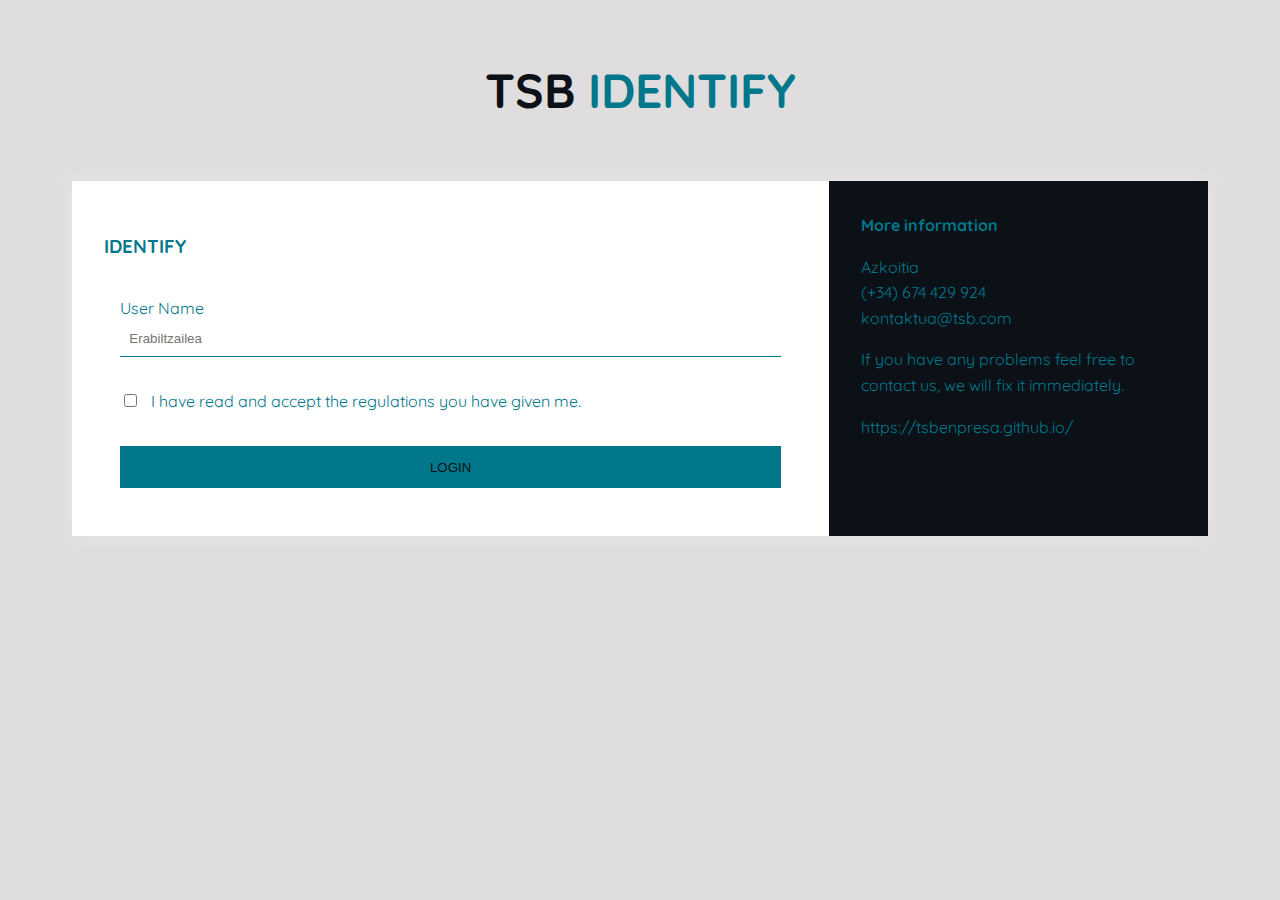
<file: ENG WEB PAGE/identifikatu/identifikatu.html>
<!DOCTYPE html>
<head>
    <meta charset="UTF-8">
    <meta name="viewport" content="width=device-width, initial-scale=1.0">
    <meta http-equiv="X-UA-Compatible" content="ie=edge">

    <!-- Web Orriaren captcha -->
    <script src="https://js.hcaptcha.com/1/api.js" async defer></script>


    <!-- HASIERA TITULUA -->
    <title>TSB | Identify</title>

    <!-- LEHIOAREN IRUDIA -->
    <link rel="shortcut icon" href="../../irudiak/LOGO.png" />

    <!-- BOOTSTRAP Link -->
    <link href="https://cdn.jsdelivr.net/npm/bootstrap@5.3.0-alpha3/dist/css/bootstrap.min.css" rel="stylesheet" integrity="sha384-KK94CHFLLe+nY2dmCWGMq91rCGa5gtU4mk92HdvYe+M/SXH301p5ILy+dN9+nJOZ" crossorigin="anonymous">

    <!-- CSS dokumentua -->
    <link rel="stylesheet" href="identifikatu.css">

    <!-- GOOGLE FONTs -->
    <link href="https://fonts.googleapis.com/css?family=Quicksand" rel="stylesheet">
    <!-- FONT AWESOME -->
    <link rel="stylesheet" href="https://use.fontawesome.com/releases/v5.8.1/css/all.css" integrity="sha384-50oBUHEmvpQ+1lW4y57PTFmhCaXp0ML5d60M1M7uH2+nqUivzIebhndOJK28anvf" crossorigin="anonymous">
    <!-- ANIMATE CSS -->
    <link rel="stylesheet" href="https://cdnjs.cloudflare.com/ajax/libs/animate.css/3.7.0/animate.min.css">

</head>
<body>
    
    <div class="content">

        <h1 class="logo" style="color: #0b1116;">TSB <span>IDENTIFY</span></h1>

        <div class="contact-wrapper animated bounceInUp">
            <div class="contact-form">
                
                <h3>IDENTIFY</h3>
    
                <form action="" onsubmit="return validarFormulario()">

                    <p class="block">
                        <label>User Name</label>
                        <input class="required" type="text" name="fullname" id="inputIzena" placeholder="Erabiltzailea" required>

                        
                    </p>

                    <p class="block"><input style="width: 2%; margin-right: 10px;" type="checkbox" required>
                        I have read and accept the regulations you have given me.
                    </p>
                    <!--<p>
                        <label>Telefono Zenbakia</label>
                        <input type="tel" name="phone">
                    </p>
                    <p>
                        <label>Affair</label>
                        <input type="text" name="affair">
                    </p>-->

                    <!--<p class="block">
                        <label>Captch-a bete</label> 
                         <div class="h-captcha" data-sitekey="6fbafa1e-757b-4af9-9084-fd228050fde4"></div>
                     </p>-->

                    <div class="block">
                        
                    </div>

                    <p class="block">
                        <button type="submit" id="webOrriraSartuBtn">
                            LOGIN
                        </button>
                    </p>
                </form>
            </div>
            
            <div class="contact-info">
                <h4>More information</h4>
                <ul>
                    <li><i class="fas fa-map-marker-alt"></i> Azkoitia</li>
                    <li><i class="fas fa-phone"></i> (+34) 674 429 924</li>
                    <li><i class="fas fa-envelope-open-text"></i> kontaktua@tsb.com</li>
                </ul>
                <p>If you have any problems feel free to contact us, we will fix it immediately.</p>
                <p>https://tsbenpresa.github.io/</p>
            </div>
        </div>

    </div>

    <!--Kontaktuaren Script-a-->
    <script src="identifikatu.js"></script>

    <!-- BOOTSTRAP Script -->
    <script src="https://cdn.jsdelivr.net/npm/bootstrap@5.3.0-alpha3/dist/js/bootstrap.bundle.min.js" integrity="sha384-ENjdO4Dr2bkBIFxQpeoTz1HIcje39Wm4jDKdf19U8gI4ddQ3GYNS7NTKfAdVQSZe" crossorigin="anonymous"></script>

</body>
</html>
</file>
<file: Hasiera gordeta/Hasiera.css>
* {
    box-sizing: border-box;
}

body {
    background: #dfdddd;
    color: #00778B;
    line-height: 1.6;
    font-family: 'Quicksand', sans-serif;
    padding: 0 1.5em;
}

.container {
    max-width: 1170px;
    margin-left: auto;
    margin-right: auto;
    padding: 1.5em;
}

ul {
    list-style: none;
    padding: 0;
}

.logo {
    text-align: center;
    font-size: 3em;
    padding: 20px;
}

.logo span {
    color: #00778B;
}

.contact-wrapper {
    box-shadow: 0 0 20px 0 rgba(255, 255, 255, .3);
}

.contact-wrapper > * {
    padding: 1em;
}

.contact-form {
    background: #ffffff;
}

.contact-form form {
    display: grid;
    grid-template-columns: 1fr 1fr;
}

.contact-form form label {
    display: block;
}

.contact-form form p {
    margin: 0;
    padding: 1em;
}

.contact-form form .block {
    grid-column: 1 / 3;
}

.contact-form form button,
.contact-form form input,
.contact-form form textarea {
    width: 100%;
    padding: .7em;
    border: none;
    background: none;
    outline: 0;
    color: #0b1116;
    border-bottom: 1px solid #00778B;
}

.contact-form form button {
    background: #00778B;
    border: 0;
    text-transform: uppercase;
    padding: 1em;
}

.contact-form form button:hover,
.contact-form form button:focus {
    background: #069db8;
    color: #dfdddd;
    transition: background-color 3s ease-out;
    outline: 0;
}

/* CONTACT INFO */
.contact-info {
    background: #0b1116;
}

.contact-info h4, .contact-info ul, .contact-info p {
    text-align: center;
    margin: 0 0 1rem 0;
}

/*@media (min-width: 1200px)
{

    .contact-form form input{

        width: 100%;

    }

}

@media (max-width: 1200px)
{

    .contact-form form input{

        width: 50%;

    }

}*/


/* LARGE SIZE */
@media(min-width: 989px) {

    body {
        padding: 0 4em;
    }
    .contact-wrapper {
        display: grid;
        grid-template-columns: 2fr 1fr;
    }
    .contact-wrapper > * {
        padding: 2em;
    }
    .contact-info h4,
    .contact-info ul,
    .contact-info p {
        text-align: left;
    }

}
</file>
<file: HASIERA/Hasiera.css>
* {
    box-sizing: border-box;
}

body {
    background: #dfdddd;
    color: #00778B;
    line-height: 1.6;
    font-family: 'Quicksand', sans-serif;
    padding: 0 1.5em;
}

.container {
    max-width: 1170px;
    margin-left: auto;
    margin-right: auto;
    padding: 1.5em;
}

ul {
    list-style: none;
    padding: 0;
}

.logo {
    text-align: center;
    font-size: 3em;
}

.logo span {
    color: #00778B;
}

.contact-wrapper {
    box-shadow: 0 0 20px 0 rgba(255, 255, 255, .3);
}

.contact-wrapper > * {
    padding: 1em;
}

.contact-form {
    background: #ffffff;
}

.contact-form form {
    display: grid;
    grid-template-columns: 1fr 1fr;
}

.contact-form form label {
    display: block;
}

.contact-form form p {
    margin: 0;
    padding: 1em;
}

.contact-form form .block {
    grid-column: 1 / 3;
}

.contact-form form button,
.contact-form form input,
.contact-form form textarea {
    width: 100%;
    padding: .7em;
    border: none;
    background: none;
    outline: 0;
    color: #0b1116;
    border-bottom: 1px solid #00778B;
}

.contact-form form button {
    background: #00778B;
    border: 0;
    text-transform: uppercase;
    padding: 1em;
}

.contact-form form button:hover,
.contact-form form button:focus {
    background: #00778B;
    color: #00778B;
    transition: background-color 1s ease-out;
    outline: 0;
}

/* CONTACT INFO */
.contact-info {
    background: #0b1116;
}

.contact-info h4, .contact-info ul, .contact-info p {
    text-align: center;
    margin: 0 0 1rem 0;
}

/* LARGE SIZE */
@media(min-width: 700px) {
    body {
        padding: 0 4em;
    }
    .contact-wrapper {
        display: grid;
        grid-template-columns: 2fr 1fr;
    }
    .contact-wrapper > * {
        padding: 2em;
    }
    .contact-info h4,
    .contact-info ul,
    .contact-info p {
        text-align: left;
    }
}
</file>
<file: PRINTZIPALA/PRINTZIPALA.css>
/* MENUAREN CSS HASIERA */
@import url('https://fonts.googleapis.com/css2?family=Poppins:wght@300;400;500;600;700&display=swap');

*{
    margin: 0;
    padding: 0;
    box-sizing: border-box;
    font-family: 'Poppins', sans-serif;
}

html{

    scroll-behavior: smooth;

}

:root{
    /* ===== Colors ===== */
    --body-color: #E4E9F7;
    --sidebar-color: #FFF;
    --primary-color: #00778B;
    --primary-color-light: #F6F5FF;
    --toggle-color: #DDD;
    --text-color: #101820;

    /* ====== Transition ====== */
    --tran-03: all 0.2s ease;
    --tran-03: all 0.3s ease;
    --tran-04: all 0.3s ease;
    --tran-05: all 0.3s ease;
}

body{
    min-height: 100vh;
    background-color: var(--body-color);
    transition: var(--tran-05);
}

::selection{
    background-color: var(--primary-color);
    color: #fff;
}

body.dark{
    --body-color: #18191a;
    --sidebar-color: #242526;
    --primary-color: #3a3b3c;
    --primary-color-light: #3a3b3c;
    --toggle-color: #fff;
    --text-color: #ccc;
}

/* ===== Sidebar ===== */
 .tsb-sidebar{
    position: fixed;
    top: 0;
    left: 0;
    height: 100%;
    width: 250px;
    padding: 10px 14px;
    background: var(--sidebar-color);
    transition: var(--tran-05);
    z-index: 100;  
}
.tsb-sidebar.close{
    width: 88px;
}

/* ===== Reusable code - Here ===== */
.tsb-sidebar li{
    height: 50px;
    list-style: none;
    display: flex;
    align-items: center;
    margin-top: 10px;
}

.tsb-sidebar header .irudia,
.tsb-sidebar .icon{
    min-width: 60px;
    border-radius: 6px;
}

.tsb-sidebar .icon{
    min-width: 60px;
    border-radius: 6px;
    height: 100%;
    display: flex;
    align-items: center;
    justify-content: center;
    font-size: 20px;
}

.tsb-sidebar .textua,
.tsb-sidebar .icon{
    color: var(--text-color);
    transition: var(--tran-03);
}

.tsb-sidebar .textua{
    font-size: 17px;
    font-weight: 500;
    white-space: nowrap;
    opacity: 1;
}
.tsb-sidebar.close .textua{
    opacity: 0;
}
/* =========================== */

.tsb-sidebar header{
    position: relative;
}

.tsb-sidebar header .irudia-textua{
    display: flex;
    align-items: center;
}
.tsb-sidebar header .logo-textua{
    display: flex;
    flex-direction: column;
}
header .irudia-textua .izena {
    margin-top: 2px;
    font-size: 18px;
    font-weight: 600;
    height: 25px;
}

header .irudia-textua .ongiEtorria{
    font-size: 16px;
    margin-top: -2px;
    display: block;
}

.tsb-sidebar header .irudia{
    display: flex;
    align-items: center;
    justify-content: center;
}

.tsb-sidebar header .irudia img{
    width: 40px;
    border-radius: 6px;
}

.tsb-sidebar header .toggle{
    position: absolute;
    top: 50%;
    right: -25px;
    transform: translateY(-50%) rotate(180deg);
    height: 25px;
    width: 25px;
    background-color: var(--primary-color);
    color: var(--sidebar-color);
    border-radius: 50%;
    display: flex;
    align-items: center;
    justify-content: center;
    font-size: 22px;
    cursor: pointer;
    transition: var(--tran-05);
}

body.dark .tsb-sidebar header .toggle{
    color: var(--text-color);
}

.tsb-sidebar.close .toggle{
    transform: translateY(-50%) rotate(0deg);
}

.tsb-sidebar .tsb-menu{
    margin-top: 40px;
}

.tsb-sidebar li.search-box{
    border-radius: 6px;
    background-color: var(--primary-color-light);
    cursor: pointer;
    transition: var(--tran-05);
}

.tsb-sidebar li.search-box input{
    height: 100%;
    width: 100%;
    outline: none;
    border: none;
    background-color: var(--primary-color-light);
    color: var(--text-color);
    border-radius: 6px;
    font-size: 17px;
    font-weight: 500;
    transition: var(--tran-05);
}
.tsb-sidebar li a{
    list-style: none;
    height: 100%;
    background-color: transparent;
    display: flex;
    align-items: center;
    height: 100%;
    width: 100%;
    border-radius: 6px;
    text-decoration: none;
    transition: var(--tran-03);
}

.tsb-sidebar li a:hover{
    background-color: var(--primary-color);
}
.tsb-sidebar li a:hover .icon,
.tsb-sidebar li a:hover .textua{
    color: var(--sidebar-color);
}
body.dark .tsb-sidebar li a:hover .icon,
body.dark .tsb-sidebar li a:hover .textua{
    color: var(--text-color);
}

.tsb-sidebar .tsb-menu-bar{
    height: calc(100% - 55px);
    display: flex;
    flex-direction: column;
    justify-content: space-between;
    overflow-y: scroll;
}
.tsb-menu-bar::-webkit-scrollbar{
    display: none;
}
.tsb-sidebar .tsb-menu-bar .mode{
    border-radius: 6px;
    background-color: var(--primary-color-light);
    position: relative;
    transition: var(--tran-05);
}

.tsb-menu-bar .mode .sun-moon{
    height: 50px;
    width: 60px;
}

.mode .sun-moon i{
    position: absolute;
}
.mode .sun-moon i.sun{
    opacity: 0;
}
body.dark .mode .sun-moon i.sun{
    opacity: 1;
}
body.dark .mode .sun-moon i.moon{
    opacity: 0;
}

.tsb-menu-bar .bottom-content .toggle-switch{
    position: absolute;
    right: 0;
    height: 100%;
    min-width: 60px;
    display: flex;
    align-items: center;
    justify-content: center;
    border-radius: 6px;
    cursor: pointer;
}
.toggle-switch .switch{
    position: relative;
    height: 22px;
    width: 40px;
    border-radius: 25px;
    background-color: var(--toggle-color);
    transition: var(--tran-05);
}

.switch::before{
    content: '';
    position: absolute;
    height: 15px;
    width: 15px;
    border-radius: 50%;
    top: 50%;
    left: 5px;
    transform: translateY(-50%);
    background-color: var(--sidebar-color);
    transition: var(--tran-04);
}

body.dark .switch::before{
    left: 20px;
}

.home{
    position: absolute;
    top: 0;
    top: 0;
    left: 250px;
    height: 100vh;
    width: calc(100% - 250px);
    background-color: var(--body-color);
    transition: var(--tran-05);
}
.home .textua{
    font-size: 30px;
    font-weight: 500;
    color: var(--text-color);
    padding: 12px 20px;
}

.tsb-sidebar.close ~ .home{
    left: 100px;
    height: 100vh;
    width: calc(100% - 78px);
}
body.dark .home .textua{
    color: var(--text-color);
}

/* MENUAREN CSS BUKAERA */
@media screen and (max-width: 600px) {
    /* Cambios en el menú para vistas móviles */

    .tsb-sidebar.close{
        width: 0px;
    }

    
  }

  .toggle-button {
    display: none;
}

/* Estilos para dispositivos móviles */
@media only screen and (max-width: 600px) {
   
    #tx_movil {

        padding-right: 0px;
        padding-left: 0px;

    }

    #home_movil {

        left: 0px;
        position: 0;
        width: 100%;

    }

    .home .textua{
        padding: 12px 0px;
    }

    .tsb-sidebar.close ~ .home{
       left: 40px;
        width: 90%;
        height: 100%;
    }

    .tsb-sidebar.close img{
        opacity: 0;
     }
}

/*.bideoa {
    position: relative;
    top: 50px;
    width: 90%;
    height: 90%;
    border: 1px solid #00778B;
    border-radius: 100px;
}*/

@media only screen and (min-width: 1200px) {
    
    .irudiak{
        margin-top: 0px;
      }

}

.irudiak{
    border: 1px solid black;
    margin-top: -30px;
    float: left;
    border-radius: 15px;
    box-shadow: 0px 3px 5px rgba(15, 15, 15, .5);
    width: 98.5%;
  }

.mt-0 {
  margin-bottom: 4%;
  margin-top: 2% !important;
}
.mt-01{
  margin-top: 2%;
}
.mt-1 {
  margin-top: 2% !important;
  
}
.mt-12{
  margin-top: 4% !important;
}
.mt-2 {
  margin-top: 1% !important;
}
.fleft{
  float:left;
}
.black{
  color: black;
  width: 0%;
  transition: 1s;
}
.black a:hover{
  font-size: 25px;
  width: 100%
}

.slide {
    border-radius: 20px;
    position: relative;
    box-shadow: 0px 1px 6px rgba(0, 0, 0, 0.64);
    
}
.slide-inner {
    border-radius: 20px;
    position: relative;
    overflow: hidden;
    width: 100%;
    height: 200%;
}
.slide-open:checked + .slide-item {
    position: static;
    opacity: 100;
}
.slide-item {
    position: absolute;
    opacity: 0;
    -webkit-transition: opacity 0.6s ease-out;
    transition: opacity 0.6s ease-out;
}
.slide-item img {
    display: block;
    height: auto;
    max-width: 100%;
}
.slide-control {
    background: rgba(0, 0, 0, 0.28);
    border-radius: 50%;
    color: #fff;
    cursor: pointer;
    display: none;
    font-size: 40px;
    height: 40px;
    line-height: 35px;
    position: absolute;
    top: 50%;
    -webkit-transform: translate(0, -50%);
    cursor: pointer;
    -ms-transform: translate(0, -50%);
    transform: translate(0, -50%);
    text-align: center;
    width: 40px;
    z-index: 10;
}
.slide-control.prev {
    left: 2%;
}
.slide-control.next {
    right: 2%;
}
.slide-control:hover {
    background: rgba(0, 0, 0, 0.8);
    color: #aaaaaa;
}
#slide-1:checked ~ .control-1,
#slide-2:checked ~ .control-2,
#slide-3:checked ~ .control-3 {
    display: block;
}
.slide-indicador {
    list-style: none;
    margin: 0;
    padding: 0;
    position: absolute;
    bottom: 2%;
    left: 0;
    right: 0;
    text-align: center;
    z-index: 10;
}
.slide-indicador li {
    display: inline-block;
    margin: 0 5px;
}
.slide-circulo {
    color: #828282;
    cursor: pointer;
    display: block;
    font-size: 35px;
}
.slide-circulo:hover {
    color: #aaaaaa;
}
#slide-1:checked ~ .control-1 ~ .slide-indicador 
     li:nth-child(1) .slide-circulo,
#slide-2:checked ~ .control-2 ~ .slide-indicador 
      li:nth-child(2) .slide-circulo,
#slide-3:checked ~ .control-3 ~ .slide-indicador 
      li:nth-child(3) .slide-circulo {
    color: #428bca;
}
#titulo {
    width: 100%;
    position: absolute;
    padding: 0px; background: linear-gradient(to right,  #333,#777 );
    padding: 0.1em;
    border-radius: 15px;
    box-shadow: 0px 3px 5px rgba(15, 15, 15, .5);
    margin: 0px auto;
    text-align: center;
    font-size: 27px;
    color: rgba(255, 255, 255, 1);
    font-family: 'Open Sans', sans-serif;
    z-index: 9999;
    text-shadow: 0px 1px 2px rgba(0, 0, 0, 0.33), 
         -1px 0px 2px rgba(255, 255, 255, 0);
}

/* WEB ORRI BARRUKO BARRAK */
.barra{  
    margin-top: 40px;
    margin-bottom: 40px;
    margin-right: 1.5%;
    margin-left: 1.5%;
    display: flex;
    background-color: #00778B;
    padding: 0.05em;
    border-radius: 15px;
    box-shadow: 0px 3px 5px rgba(15, 15, 15, .5);
}
/* WEB ORRI BARRUKO BARREN BUKAERA */
</file>
<file: APLIKAZIOA/aplikazioak.css>
/* MENUAREN CSS HASIERA */
@import url('https://fonts.googleapis.com/css2?family=Poppins:wght@300;400;500;600;700&display=swap');

*{
    margin: 0;
    padding: 0;
    box-sizing: border-box;
    font-family: 'Poppins', sans-serif;
}

html{

    scroll-behavior: smooth;

}

:root{
    /* ===== Colors ===== */
    --body-color: #E4E9F7;
    --sidebar-color: #FFF;
    --primary-color: #00778B;
    --primary-color-light: #F6F5FF;
    --toggle-color: #DDD;
    --text-color: #101820;

    /* ====== Transition ====== */
    --tran-03: all 0.2s ease;
    --tran-03: all 0.3s ease;
    --tran-04: all 0.3s ease;
    --tran-05: all 0.3s ease;
}

body{
    min-height: 100vh;
    background-color: var(--body-color);
    transition: var(--tran-05);
}

::selection{
    background-color: var(--primary-color);
    color: #fff;
}

body.dark{
    --body-color: #18191a;
    --sidebar-color: #242526;
    --primary-color: #3a3b3c;
    --primary-color-light: #3a3b3c;
    --toggle-color: #fff;
    --text-color: #ccc;
}

/* ===== Sidebar ===== */
 .tsb-sidebar{
    position: fixed;
    top: 0;
    left: 0;
    height: 100%;
    width: 250px;
    padding: 10px 14px;
    background: var(--sidebar-color);
    transition: var(--tran-05);
    z-index: 100;  
}
.tsb-sidebar.close{
    width: 88px;
}

/* ===== Reusable code - Here ===== */
.tsb-sidebar li{
    height: 50px;
    list-style: none;
    display: flex;
    align-items: center;
    margin-top: 10px;
}

.tsb-sidebar header .irudia,
.tsb-sidebar .icon{
    min-width: 60px;
    border-radius: 6px;
}

.tsb-sidebar .icon{
    min-width: 60px;
    border-radius: 6px;
    height: 100%;
    display: flex;
    align-items: center;
    justify-content: center;
    font-size: 20px;
}

.tsb-sidebar .textua,
.tsb-sidebar .icon{
    color: var(--text-color);
    transition: var(--tran-03);
}

.tsb-sidebar .textua{
    font-size: 17px;
    font-weight: 500;
    white-space: nowrap;
    opacity: 1;
}
.tsb-sidebar.close .textua{
    opacity: 0;
}
/* =========================== */

.tsb-sidebar header{
    position: relative;
}

.tsb-sidebar header .irudia-textua{
    display: flex;
    align-items: center;
}
.tsb-sidebar header .logo-textua{
    display: flex;
    flex-direction: column;
}
header .irudia-textua .izena {
    margin-top: 2px;
    font-size: 18px;
    font-weight: 600;
    height: 25px;
}

header .irudia-textua .ongiEtorria{
    font-size: 16px;
    margin-top: -2px;
    display: block;
}

.tsb-sidebar header .irudia{
    display: flex;
    align-items: center;
    justify-content: center;
}

.tsb-sidebar header .irudia img{
    width: 40px;
    border-radius: 6px;
}

.tsb-sidebar header .toggle{
    position: absolute;
    top: 50%;
    right: -25px;
    transform: translateY(-50%) rotate(180deg);
    height: 25px;
    width: 25px;
    background-color: var(--primary-color);
    color: var(--sidebar-color);
    border-radius: 50%;
    display: flex;
    align-items: center;
    justify-content: center;
    font-size: 22px;
    cursor: pointer;
    transition: var(--tran-05);
}

body.dark .tsb-sidebar header .toggle{
    color: var(--text-color);
}

.tsb-sidebar.close .toggle{
    transform: translateY(-50%) rotate(0deg);
}

.tsb-sidebar .tsb-menu{
    margin-top: 40px;
}

.tsb-sidebar li.search-box{
    border-radius: 6px;
    background-color: var(--primary-color-light);
    cursor: pointer;
    transition: var(--tran-05);
}

.tsb-sidebar li.search-box input{
    height: 100%;
    width: 100%;
    outline: none;
    border: none;
    background-color: var(--primary-color-light);
    color: var(--text-color);
    border-radius: 6px;
    font-size: 17px;
    font-weight: 500;
    transition: var(--tran-05);
}
.tsb-sidebar li a{
    list-style: none;
    height: 100%;
    background-color: transparent;
    display: flex;
    align-items: center;
    height: 100%;
    width: 100%;
    border-radius: 6px;
    text-decoration: none;
    transition: var(--tran-03);
}

.tsb-sidebar li a:hover{
    background-color: var(--primary-color);
}
.tsb-sidebar li a:hover .icon,
.tsb-sidebar li a:hover .textua{
    color: var(--sidebar-color);
}
body.dark .tsb-sidebar li a:hover .icon,
body.dark .tsb-sidebar li a:hover .textua{
    color: var(--text-color);
}

.tsb-sidebar .tsb-menu-bar{
    height: calc(100% - 55px);
    display: flex;
    flex-direction: column;
    justify-content: space-between;
    overflow-y: scroll;
}
.tsb-menu-bar::-webkit-scrollbar{
    display: none;
}
.tsb-sidebar .tsb-menu-bar .mode{
    border-radius: 6px;
    background-color: var(--primary-color-light);
    position: relative;
    transition: var(--tran-05);
}

.tsb-menu-bar .mode .sun-moon{
    height: 50px;
    width: 60px;
}

.mode .sun-moon i{
    position: absolute;
}
.mode .sun-moon i.sun{
    opacity: 0;
}
body.dark .mode .sun-moon i.sun{
    opacity: 1;
}
body.dark .mode .sun-moon i.moon{
    opacity: 0;
}

.tsb-menu-bar .bottom-content .toggle-switch{
    position: absolute;
    right: 0;
    height: 100%;
    min-width: 60px;
    display: flex;
    align-items: center;
    justify-content: center;
    border-radius: 6px;
    cursor: pointer;
}
.toggle-switch .switch{
    position: relative;
    height: 22px;
    width: 40px;
    border-radius: 25px;
    background-color: var(--toggle-color);
    transition: var(--tran-05);
}

.switch::before{
    content: '';
    position: absolute;
    height: 15px;
    width: 15px;
    border-radius: 50%;
    top: 50%;
    left: 5px;
    transform: translateY(-50%);
    background-color: var(--sidebar-color);
    transition: var(--tran-04);
}

body.dark .switch::before{
    left: 20px;
}

.home{
    position: absolute;
    top: 0;
    top: 0;
    left: 250px;
    height: 100vh;
    width: calc(100% - 250px);
    background-color: var(--body-color);
    transition: var(--tran-05);
}
.home .textua{
    font-size: 30px;
    font-weight: 500;
    color: var(--text-color);
    padding: 12px 20px;
}

.tsb-sidebar.close ~ .home{
    left: 100px;
    height: 100vh;
    width: calc(100% - 78px);
}
body.dark .home .textua{
    color: var(--text-color);
}

/* MENUAREN CSS BUKAERA */
@media screen and (max-width: 600px) {
    /* Cambios en el menú para vistas móviles */

    .tsb-sidebar.close{
        width: 0px;
    }

    
  }

  .toggle-button {
    display: none;
}

/* Estilos para dispositivos móviles */
@media only screen and (max-width: 600px) {
   
    #tx_movil {

        padding-right: 0px;
        padding-left: 0px;

    }

    #home_movil {

        left: 0px;
        position: 0;
        width: 100%;

    }

    .home .textua{
        padding: 12px 0px;
    }

    .tsb-sidebar.close ~ .home{
       left: 40px;
        width: 90%;
        height: 100%;
    }

    .tsb-sidebar.close img{
        opacity: 0;
     }
}

/*.bideoa {
    position: relative;
    top: 50px;
    width: 90%;
    height: 90%;
    border: 1px solid #00778B;
    border-radius: 100px;
}*/

@media only screen and (max-width: 1200px) {
    
    .irudiak{
        margin-top: 0px;
      }

      .centrar{

        flex-direction: column;
    
      }

      .goikoa{

        margin-top: 1px !important;

      }
      .erdikoa{

        margin-top: 2px !important;

      }

      .ytBideoa{

        margin-top: 10px !important;
        margin-bottom: -2px !important;

      }

      .tart{

        margin-top: -40px !important;

      }

}

.irudiak{
    border: 1px solid black;
    margin-top: -30px;
    float: left;
    border-radius: 15px;
    box-shadow: 0px 3px 5px rgba(15, 15, 15, .5);
    width: 98.5%;
  }

.mt-0 {
  margin-bottom: 4%;
  margin-top: 2% !important;
}
.mt-01{
  margin-top: 2%;
}
.mt-1 {
  margin-top: 2% !important;
  
}
.mt-12{
  margin-top: 4% !important;
}
.mt-2 {
  margin-top: 1% !important;
}
.fleft{
  float:left;
}
.black{
  color: black;
  width: 0%;
  transition: 1s;
}
.black a:hover{
  font-size: 25px;
  width: 100%
}

.slide {
    border-radius: 20px;
    position: relative;
    box-shadow: 0px 1px 6px rgba(0, 0, 0, 0.64);
    
}
.slide-inner {
    border-radius: 20px;
    position: relative;
    overflow: hidden;
    width: 100%;
    height: 200%;
}
.slide-open:checked + .slide-item {
    position: static;
    opacity: 100;
}
.slide-item {
    position: absolute;
    opacity: 0;
    -webkit-transition: opacity 0.6s ease-out;
    transition: opacity 0.6s ease-out;
}
.slide-item img {
    display: block;
    height: auto;
    max-width: 100%;
}
.slide-control {
    background: rgba(0, 0, 0, 0.28);
    border-radius: 50%;
    color: #fff;
    cursor: pointer;
    display: none;
    font-size: 40px;
    height: 40px;
    line-height: 35px;
    position: absolute;
    top: 50%;
    -webkit-transform: translate(0, -50%);
    cursor: pointer;
    -ms-transform: translate(0, -50%);
    transform: translate(0, -50%);
    text-align: center;
    width: 40px;
    z-index: 10;
}
.slide-control.prev {
    left: 2%;
}
.slide-control.next {
    right: 2%;
}
.slide-control:hover {
    background: rgba(0, 0, 0, 0.8);
    color: #aaaaaa;
}
#slide-1:checked ~ .control-1,
#slide-2:checked ~ .control-2,
#slide-3:checked ~ .control-3 {
    display: block;
}
.slide-indicador {
    list-style: none;
    margin: 0;
    padding: 0;
    position: absolute;
    bottom: 2%;
    left: 0;
    right: 0;
    text-align: center;
    z-index: 10;
}
.slide-indicador li {
    display: inline-block;
    margin: 0 5px;
}
.slide-circulo {
    color: #828282;
    cursor: pointer;
    display: block;
    font-size: 35px;
}
.slide-circulo:hover {
    color: #aaaaaa;
}
#slide-1:checked ~ .control-1 ~ .slide-indicador 
     li:nth-child(1) .slide-circulo,
#slide-2:checked ~ .control-2 ~ .slide-indicador 
      li:nth-child(2) .slide-circulo,
#slide-3:checked ~ .control-3 ~ .slide-indicador 
      li:nth-child(3) .slide-circulo {
    color: #428bca;
}
#titulo {
    width: 100%;
    position: absolute;
    padding: 0px; background: linear-gradient(to right,  #333,#777 );
    padding: 0.1em;
    border-radius: 15px;
    box-shadow: 0px 3px 5px rgba(15, 15, 15, .5);
    margin: 0px auto;
    text-align: center;
    font-size: 27px;
    color: rgba(255, 255, 255, 1);
    font-family: 'Open Sans', sans-serif;
    z-index: 9999;
    text-shadow: 0px 1px 2px rgba(0, 0, 0, 0.33), 
         -1px 0px 2px rgba(255, 255, 255, 0);
}

/* WEB ORRI BARRUKO BARRAK */
.barra{  
    margin-top: 40px;
    margin-bottom: 40px;
    margin-right: 1.5%;
    margin-left: 1.5%;
    display: flex;
    background-color: #00778B;
    padding: 0.05em;
    border-radius: 15px;
    box-shadow: 0px 3px 5px rgba(15, 15, 15, .5);
}
/* WEB ORRI BARRUKO BARREN BUKAERA */


.barrukoText{

    font-size: 15px;
    

}

@media only screen and (min-width: 600px) {
    
    .barrukoText{

        text-align: justify;
    
    }
}

.bideoTartea{

    margin-bottom: 45px;

}

.card {
    
    border: 1px solid #ccc;
    border-radius: 5px;
    padding: 10px;
    margin-bottom: 20px;

  }
  
  .card img {
    float: left;
  }
  
  .card-content {
    overflow: hidden;
  }
  
  .card-content h3 {
    margin-top: 0;
  }
  
  .card-content p {
    margin-bottom: 10px;
  }
  
  .card-content a {
    display: block;
    text-align: right;
  }

  .centrar{

    display: flex;
    justify-content: center;
    margin-top: 20px;

  }

  fieldset{

    margin-top: -40px;
    font-size: 20px;
    border: solid 1px;
    box-shadow: 0px 3px 5px rgba(15, 15, 15, .5);
    background-color: #00778B;
    border-radius: 10px;
    padding: 10px;
    color: white;
    
}

  .ordutegia{
    margin-top: 13px;
    margin-left: 20px;
    }
    
    .ordutegiDuda{
    
        margin-top: 35px;
        margin-left: 20px;
    
    }
    
@media (max-width: 1471px){
    
    .ordutegiDuda{
    
        margin-top: 0px;
        
    }
    
}

/* FOOTERRA */

.footer-basic {
    
    width: 100%;
    display: flex;
    justify-content: center;
    padding:40px 20%;
    background-color:#00778B;
    color:white;
    margin-left: -12px;
    margin-right: 0px;
  }
  
  .footer-basic ul {
    padding:0;
    text-align:center;
    font-size:18px;
  }
  
  .footer-basic ul a {
    color:inherit;
    text-decoration:none;
    opacity:0.8;
  }
  
  .footer-basic ul a:hover {
    opacity:1;
  }
  
  .footer-basic .social {
    text-align:center;
    margin-bottom: 10px;
  }
  
  .footer-basic .social > a {
    font-size:24px;
    width:40px;
    height:40px;
    line-height:40px;
    display:inline-block;
    text-align:center;
    border-radius:50%;
    border:1px solid white;
    margin:0 8px;
    color:inherit;
    opacity:0.75;
  }
  
  .footer-basic .social > a:hover {
    opacity:0.9;
  }
  
  .footer-basic .copyright {
    margin-top:15px;
    text-align:center;
    font-size:13px;
    color:white;
  }
</file>
<file: identifikatu/identifikatu.css>
* {
    box-sizing: border-box;
}

body {
    background: #dfdddd;
    color: #00778B;
    line-height: 1.6;
    font-family: 'Quicksand', sans-serif;
    padding: 0 1.5em;
}

.container {
    max-width: 1170px;
    margin-left: auto;
    margin-right: auto;
    padding: 1.5em;
}

ul {
    list-style: none;
    padding: 0;
}

.logo {
    text-align: center;
    font-size: 3em;
    padding: 20px;
}

.logo span {
    color: #00778B;
}

.contact-wrapper {
    box-shadow: 0 0 20px 0 rgba(255, 255, 255, .3);
}

.contact-wrapper > * {
    padding: 1em;
}

.contact-form {
    background: #ffffff;
}

.contact-form form {
    display: grid;
    grid-template-columns: 1fr 1fr;
}

.contact-form form label {
    display: block;
}

.contact-form form p {
    margin: 0;
    padding: 1em;
}

.contact-form form .block {
    grid-column: 1 / 3;
}

.contact-form form button,
.contact-form form input,
.contact-form form textarea {
    width: 100%;
    padding: .7em;
    border: none;
    background: none;
    outline: 0;
    color: #0b1116;
    border-bottom: 1px solid #00778B;
}

.contact-form form button {
    background: #00778B;
    border: 0;
    text-transform: uppercase;
    padding: 1em;
}

.contact-form form button:hover,
.contact-form form button:focus {
    background: #069db8;
    color: #dfdddd;
    transition: background-color 3s ease-out;
    outline: 0;
}

/* CONTACT INFO */
.contact-info {
    background: #0b1116;
}

.contact-info h4, .contact-info ul, .contact-info p {
    text-align: center;
    margin: 0 0 1rem 0;
}

/*@media (min-width: 1200px)
{

    .contact-form form input{

        width: 100%;

    }

}

@media (max-width: 1200px)
{

    .contact-form form input{

        width: 50%;

    }

}*/


/* LARGE SIZE */
@media(min-width: 989px) {

    body {
        padding: 0 4em;
    }
    .contact-wrapper {
        display: grid;
        grid-template-columns: 2fr 1fr;
    }
    .contact-wrapper > * {
        padding: 2em;
    }
    .contact-info h4,
    .contact-info ul,
    .contact-info p {
        text-align: left;
    }

}
</file>
<file: ENG WEB PAGE/APLIKAZIOA/aplikazioak.css>
/* MENUAREN CSS HASIERA */
@import url('https://fonts.googleapis.com/css2?family=Poppins:wght@300;400;500;600;700&display=swap');

*{
    margin: 0;
    padding: 0;
    box-sizing: border-box;
    font-family: 'Poppins', sans-serif;
}

html{

    scroll-behavior: smooth;

}

:root{
    /* ===== Colors ===== */
    --body-color: #E4E9F7;
    --sidebar-color: #FFF;
    --primary-color: #00778B;
    --primary-color-light: #F6F5FF;
    --toggle-color: #DDD;
    --text-color: #101820;

    /* ====== Transition ====== */
    --tran-03: all 0.2s ease;
    --tran-03: all 0.3s ease;
    --tran-04: all 0.3s ease;
    --tran-05: all 0.3s ease;
}

body{
    min-height: 100vh;
    background-color: var(--body-color);
    transition: var(--tran-05);
}

::selection{
    background-color: var(--primary-color);
    color: #fff;
}

body.dark{
    --body-color: #18191a;
    --sidebar-color: #242526;
    --primary-color: #3a3b3c;
    --primary-color-light: #3a3b3c;
    --toggle-color: #fff;
    --text-color: #ccc;
}

/* ===== Sidebar ===== */
 .tsb-sidebar{
    position: fixed;
    top: 0;
    left: 0;
    height: 100%;
    width: 250px;
    padding: 10px 14px;
    background: var(--sidebar-color);
    transition: var(--tran-05);
    z-index: 100;  
}
.tsb-sidebar.close{
    width: 88px;
}

/* ===== Reusable code - Here ===== */
.tsb-sidebar li{
    height: 50px;
    list-style: none;
    display: flex;
    align-items: center;
    margin-top: 10px;
}

.tsb-sidebar header .irudia,
.tsb-sidebar .icon{
    min-width: 60px;
    border-radius: 6px;
}

.tsb-sidebar .icon{
    min-width: 60px;
    border-radius: 6px;
    height: 100%;
    display: flex;
    align-items: center;
    justify-content: center;
    font-size: 20px;
}

.tsb-sidebar .textua,
.tsb-sidebar .icon{
    color: var(--text-color);
    transition: var(--tran-03);
}

.tsb-sidebar .textua{
    font-size: 17px;
    font-weight: 500;
    white-space: nowrap;
    opacity: 1;
}
.tsb-sidebar.close .textua{
    opacity: 0;
}
/* =========================== */

.tsb-sidebar header{
    position: relative;
}

.tsb-sidebar header .irudia-textua{
    display: flex;
    align-items: center;
}
.tsb-sidebar header .logo-textua{
    display: flex;
    flex-direction: column;
}
header .irudia-textua .izena {
    margin-top: 2px;
    font-size: 18px;
    font-weight: 600;
    height: 25px;
}

header .irudia-textua .ongiEtorria{
    font-size: 16px;
    margin-top: -2px;
    display: block;
}

.tsb-sidebar header .irudia{
    display: flex;
    align-items: center;
    justify-content: center;
}

.tsb-sidebar header .irudia img{
    width: 40px;
    border-radius: 6px;
}

.tsb-sidebar header .toggle{
    position: absolute;
    top: 50%;
    right: -25px;
    transform: translateY(-50%) rotate(180deg);
    height: 25px;
    width: 25px;
    background-color: var(--primary-color);
    color: var(--sidebar-color);
    border-radius: 50%;
    display: flex;
    align-items: center;
    justify-content: center;
    font-size: 22px;
    cursor: pointer;
    transition: var(--tran-05);
}

body.dark .tsb-sidebar header .toggle{
    color: var(--text-color);
}

.tsb-sidebar.close .toggle{
    transform: translateY(-50%) rotate(0deg);
}

.tsb-sidebar .tsb-menu{
    margin-top: 40px;
}

.tsb-sidebar li.search-box{
    border-radius: 6px;
    background-color: var(--primary-color-light);
    cursor: pointer;
    transition: var(--tran-05);
}

.tsb-sidebar li.search-box input{
    height: 100%;
    width: 100%;
    outline: none;
    border: none;
    background-color: var(--primary-color-light);
    color: var(--text-color);
    border-radius: 6px;
    font-size: 17px;
    font-weight: 500;
    transition: var(--tran-05);
}
.tsb-sidebar li a{
    list-style: none;
    height: 100%;
    background-color: transparent;
    display: flex;
    align-items: center;
    height: 100%;
    width: 100%;
    border-radius: 6px;
    text-decoration: none;
    transition: var(--tran-03);
}

.tsb-sidebar li a:hover{
    background-color: var(--primary-color);
}
.tsb-sidebar li a:hover .icon,
.tsb-sidebar li a:hover .textua{
    color: var(--sidebar-color);
}
body.dark .tsb-sidebar li a:hover .icon,
body.dark .tsb-sidebar li a:hover .textua{
    color: var(--text-color);
}

.tsb-sidebar .tsb-menu-bar{
    height: calc(100% - 55px);
    display: flex;
    flex-direction: column;
    justify-content: space-between;
    overflow-y: scroll;
}
.tsb-menu-bar::-webkit-scrollbar{
    display: none;
}
.tsb-sidebar .tsb-menu-bar .mode{
    border-radius: 6px;
    background-color: var(--primary-color-light);
    position: relative;
    transition: var(--tran-05);
}

.tsb-menu-bar .mode .sun-moon{
    height: 50px;
    width: 60px;
}

.mode .sun-moon i{
    position: absolute;
}
.mode .sun-moon i.sun{
    opacity: 0;
}
body.dark .mode .sun-moon i.sun{
    opacity: 1;
}
body.dark .mode .sun-moon i.moon{
    opacity: 0;
}

.tsb-menu-bar .bottom-content .toggle-switch{
    position: absolute;
    right: 0;
    height: 100%;
    min-width: 60px;
    display: flex;
    align-items: center;
    justify-content: center;
    border-radius: 6px;
    cursor: pointer;
}
.toggle-switch .switch{
    position: relative;
    height: 22px;
    width: 40px;
    border-radius: 25px;
    background-color: var(--toggle-color);
    transition: var(--tran-05);
}

.switch::before{
    content: '';
    position: absolute;
    height: 15px;
    width: 15px;
    border-radius: 50%;
    top: 50%;
    left: 5px;
    transform: translateY(-50%);
    background-color: var(--sidebar-color);
    transition: var(--tran-04);
}

body.dark .switch::before{
    left: 20px;
}

.home{
    position: absolute;
    top: 0;
    top: 0;
    left: 250px;
    height: 100vh;
    width: calc(100% - 250px);
    background-color: var(--body-color);
    transition: var(--tran-05);
}
.home .textua{
    font-size: 30px;
    font-weight: 500;
    color: var(--text-color);
    padding: 12px 20px;
}

.tsb-sidebar.close ~ .home{
    left: 100px;
    height: 100vh;
    width: calc(100% - 78px);
}
body.dark .home .textua{
    color: var(--text-color);
}

/* MENUAREN CSS BUKAERA */
@media screen and (max-width: 600px) {
    /* Cambios en el menú para vistas móviles */

    .tsb-sidebar.close{
        width: 0px;
    }

    
  }

  .toggle-button {
    display: none;
}

/* Estilos para dispositivos móviles */
@media only screen and (max-width: 600px) {
   
    #tx_movil {

        padding-right: 0px;
        padding-left: 0px;

    }

    #home_movil {

        left: 0px;
        position: 0;
        width: 100%;

    }

    .home .textua{
        padding: 12px 0px;
    }

    .tsb-sidebar.close ~ .home{
       left: 40px;
        width: 90%;
        height: 100%;
    }

    .tsb-sidebar.close img{
        opacity: 0;
     }
}

/*.bideoa {
    position: relative;
    top: 50px;
    width: 90%;
    height: 90%;
    border: 1px solid #00778B;
    border-radius: 100px;
}*/

@media only screen and (max-width: 1200px) {
    
    .irudiak{
        margin-top: 0px;
      }

      .centrar{

        flex-direction: column;
    
      }

      .goikoa{

        margin-top: 1px !important;

      }
      .erdikoa{

        margin-top: 2px !important;

      }

      .ytBideoa{

        margin-top: 10px !important;
        margin-bottom: -2px !important;

      }

      .tart{

        margin-top: -40px !important;

      }

}

.irudiak{
    border: 1px solid black;
    margin-top: -30px;
    float: left;
    border-radius: 15px;
    box-shadow: 0px 3px 5px rgba(15, 15, 15, .5);
    width: 98.5%;
  }

.mt-0 {
  margin-bottom: 4%;
  margin-top: 2% !important;
}
.mt-01{
  margin-top: 2%;
}
.mt-1 {
  margin-top: 2% !important;
  
}
.mt-12{
  margin-top: 4% !important;
}
.mt-2 {
  margin-top: 1% !important;
}
.fleft{
  float:left;
}
.black{
  color: black;
  width: 0%;
  transition: 1s;
}
.black a:hover{
  font-size: 25px;
  width: 100%
}

.slide {
    border-radius: 20px;
    position: relative;
    box-shadow: 0px 1px 6px rgba(0, 0, 0, 0.64);
    
}
.slide-inner {
    border-radius: 20px;
    position: relative;
    overflow: hidden;
    width: 100%;
    height: 200%;
}
.slide-open:checked + .slide-item {
    position: static;
    opacity: 100;
}
.slide-item {
    position: absolute;
    opacity: 0;
    -webkit-transition: opacity 0.6s ease-out;
    transition: opacity 0.6s ease-out;
}
.slide-item img {
    display: block;
    height: auto;
    max-width: 100%;
}
.slide-control {
    background: rgba(0, 0, 0, 0.28);
    border-radius: 50%;
    color: #fff;
    cursor: pointer;
    display: none;
    font-size: 40px;
    height: 40px;
    line-height: 35px;
    position: absolute;
    top: 50%;
    -webkit-transform: translate(0, -50%);
    cursor: pointer;
    -ms-transform: translate(0, -50%);
    transform: translate(0, -50%);
    text-align: center;
    width: 40px;
    z-index: 10;
}
.slide-control.prev {
    left: 2%;
}
.slide-control.next {
    right: 2%;
}
.slide-control:hover {
    background: rgba(0, 0, 0, 0.8);
    color: #aaaaaa;
}
#slide-1:checked ~ .control-1,
#slide-2:checked ~ .control-2,
#slide-3:checked ~ .control-3 {
    display: block;
}
.slide-indicador {
    list-style: none;
    margin: 0;
    padding: 0;
    position: absolute;
    bottom: 2%;
    left: 0;
    right: 0;
    text-align: center;
    z-index: 10;
}
.slide-indicador li {
    display: inline-block;
    margin: 0 5px;
}
.slide-circulo {
    color: #828282;
    cursor: pointer;
    display: block;
    font-size: 35px;
}
.slide-circulo:hover {
    color: #aaaaaa;
}
#slide-1:checked ~ .control-1 ~ .slide-indicador 
     li:nth-child(1) .slide-circulo,
#slide-2:checked ~ .control-2 ~ .slide-indicador 
      li:nth-child(2) .slide-circulo,
#slide-3:checked ~ .control-3 ~ .slide-indicador 
      li:nth-child(3) .slide-circulo {
    color: #428bca;
}
#titulo {
    width: 100%;
    position: absolute;
    padding: 0px; background: linear-gradient(to right,  #333,#777 );
    padding: 0.1em;
    border-radius: 15px;
    box-shadow: 0px 3px 5px rgba(15, 15, 15, .5);
    margin: 0px auto;
    text-align: center;
    font-size: 27px;
    color: rgba(255, 255, 255, 1);
    font-family: 'Open Sans', sans-serif;
    z-index: 9999;
    text-shadow: 0px 1px 2px rgba(0, 0, 0, 0.33), 
         -1px 0px 2px rgba(255, 255, 255, 0);
}

/* WEB ORRI BARRUKO BARRAK */
.barra{  
    margin-top: 40px;
    margin-bottom: 40px;
    margin-right: 1.5%;
    margin-left: 1.5%;
    display: flex;
    background-color: #00778B;
    padding: 0.05em;
    border-radius: 15px;
    box-shadow: 0px 3px 5px rgba(15, 15, 15, .5);
}
/* WEB ORRI BARRUKO BARREN BUKAERA */


.barrukoText{

    font-size: 15px;
    

}

@media only screen and (min-width: 600px) {
    
    .barrukoText{

        text-align: justify;
    
    }
}

.bideoTartea{

    margin-bottom: 45px;

}

.card {
    
    border: 1px solid #ccc;
    border-radius: 5px;
    padding: 10px;
    margin-bottom: 20px;

  }
  
  .card img {
    float: left;
  }
  
  .card-content {
    overflow: hidden;
  }
  
  .card-content h3 {
    margin-top: 0;
  }
  
  .card-content p {
    margin-bottom: 10px;
  }
  
  .card-content a {
    display: block;
    text-align: right;
  }

  .centrar{

    display: flex;
    justify-content: center;
    margin-top: 20px;

  }

  fieldset{

    margin-top: -40px;
    font-size: 20px;
    border: solid 1px;
    box-shadow: 0px 3px 5px rgba(15, 15, 15, .5);
    background-color: #00778B;
    border-radius: 10px;
    padding: 10px;
    color: white;
    
}

  .ordutegia{
    margin-top: 13px;
    margin-left: 20px;
    }
    
    .ordutegiDuda{
    
        margin-top: 35px;
        margin-left: 20px;
    
    }
    
@media (max-width: 1471px){
    
    .ordutegiDuda{
    
        margin-top: 0px;
        
    }
    
}

/* FOOTERRA */

.footer-basic {
    
    width: 100%;
    display: flex;
    justify-content: center;
    padding:40px 20%;
    background-color:#00778B;
    color:white;
    margin-left: -12px;
    margin-right: 0px;
  }
  
  .footer-basic ul {
    padding:0;
    text-align:center;
    font-size:18px;
  }
  
  .footer-basic ul a {
    color:inherit;
    text-decoration:none;
    opacity:0.8;
  }
  
  .footer-basic ul a:hover {
    opacity:1;
  }
  
  .footer-basic .social {
    text-align:center;
    margin-bottom: 10px;
  }
  
  .footer-basic .social > a {
    font-size:24px;
    width:40px;
    height:40px;
    line-height:40px;
    display:inline-block;
    text-align:center;
    border-radius:50%;
    border:1px solid white;
    margin:0 8px;
    color:inherit;
    opacity:0.75;
  }
  
  .footer-basic .social > a:hover {
    opacity:0.9;
  }
  
  .footer-basic .copyright {
    margin-top:15px;
    text-align:center;
    font-size:13px;
    color:white;
  }
</file>
<file: ENG WEB PAGE/identifikatu/identifikatu.css>
* {
    box-sizing: border-box;
}

body {
    background: #dfdddd;
    color: #00778B;
    line-height: 1.6;
    font-family: 'Quicksand', sans-serif;
    padding: 0 1.5em;
}

.container {
    max-width: 1170px;
    margin-left: auto;
    margin-right: auto;
    padding: 1.5em;
}

ul {
    list-style: none;
    padding: 0;
}

.logo {
    text-align: center;
    font-size: 3em;
    padding: 20px;
}

.logo span {
    color: #00778B;
}

.contact-wrapper {
    box-shadow: 0 0 20px 0 rgba(255, 255, 255, .3);
}

.contact-wrapper > * {
    padding: 1em;
}

.contact-form {
    background: #ffffff;
}

.contact-form form {
    display: grid;
    grid-template-columns: 1fr 1fr;
}

.contact-form form label {
    display: block;
}

.contact-form form p {
    margin: 0;
    padding: 1em;
}

.contact-form form .block {
    grid-column: 1 / 3;
}

.contact-form form button,
.contact-form form input,
.contact-form form textarea {
    width: 100%;
    padding: .7em;
    border: none;
    background: none;
    outline: 0;
    color: #0b1116;
    border-bottom: 1px solid #00778B;
}

.contact-form form button {
    background: #00778B;
    border: 0;
    text-transform: uppercase;
    padding: 1em;
}

.contact-form form button:hover,
.contact-form form button:focus {
    background: #069db8;
    color: #dfdddd;
    transition: background-color 3s ease-out;
    outline: 0;
}

/* CONTACT INFO */
.contact-info {
    background: #0b1116;
}

.contact-info h4, .contact-info ul, .contact-info p {
    text-align: center;
    margin: 0 0 1rem 0;
}

/*@media (min-width: 1200px)
{

    .contact-form form input{

        width: 100%;

    }

}

@media (max-width: 1200px)
{

    .contact-form form input{

        width: 50%;

    }

}*/


/* LARGE SIZE */
@media(min-width: 989px) {

    body {
        padding: 0 4em;
    }
    .contact-wrapper {
        display: grid;
        grid-template-columns: 2fr 1fr;
    }
    .contact-wrapper > * {
        padding: 2em;
    }
    .contact-info h4,
    .contact-info ul,
    .contact-info p {
        text-align: left;
    }

}
</file>
